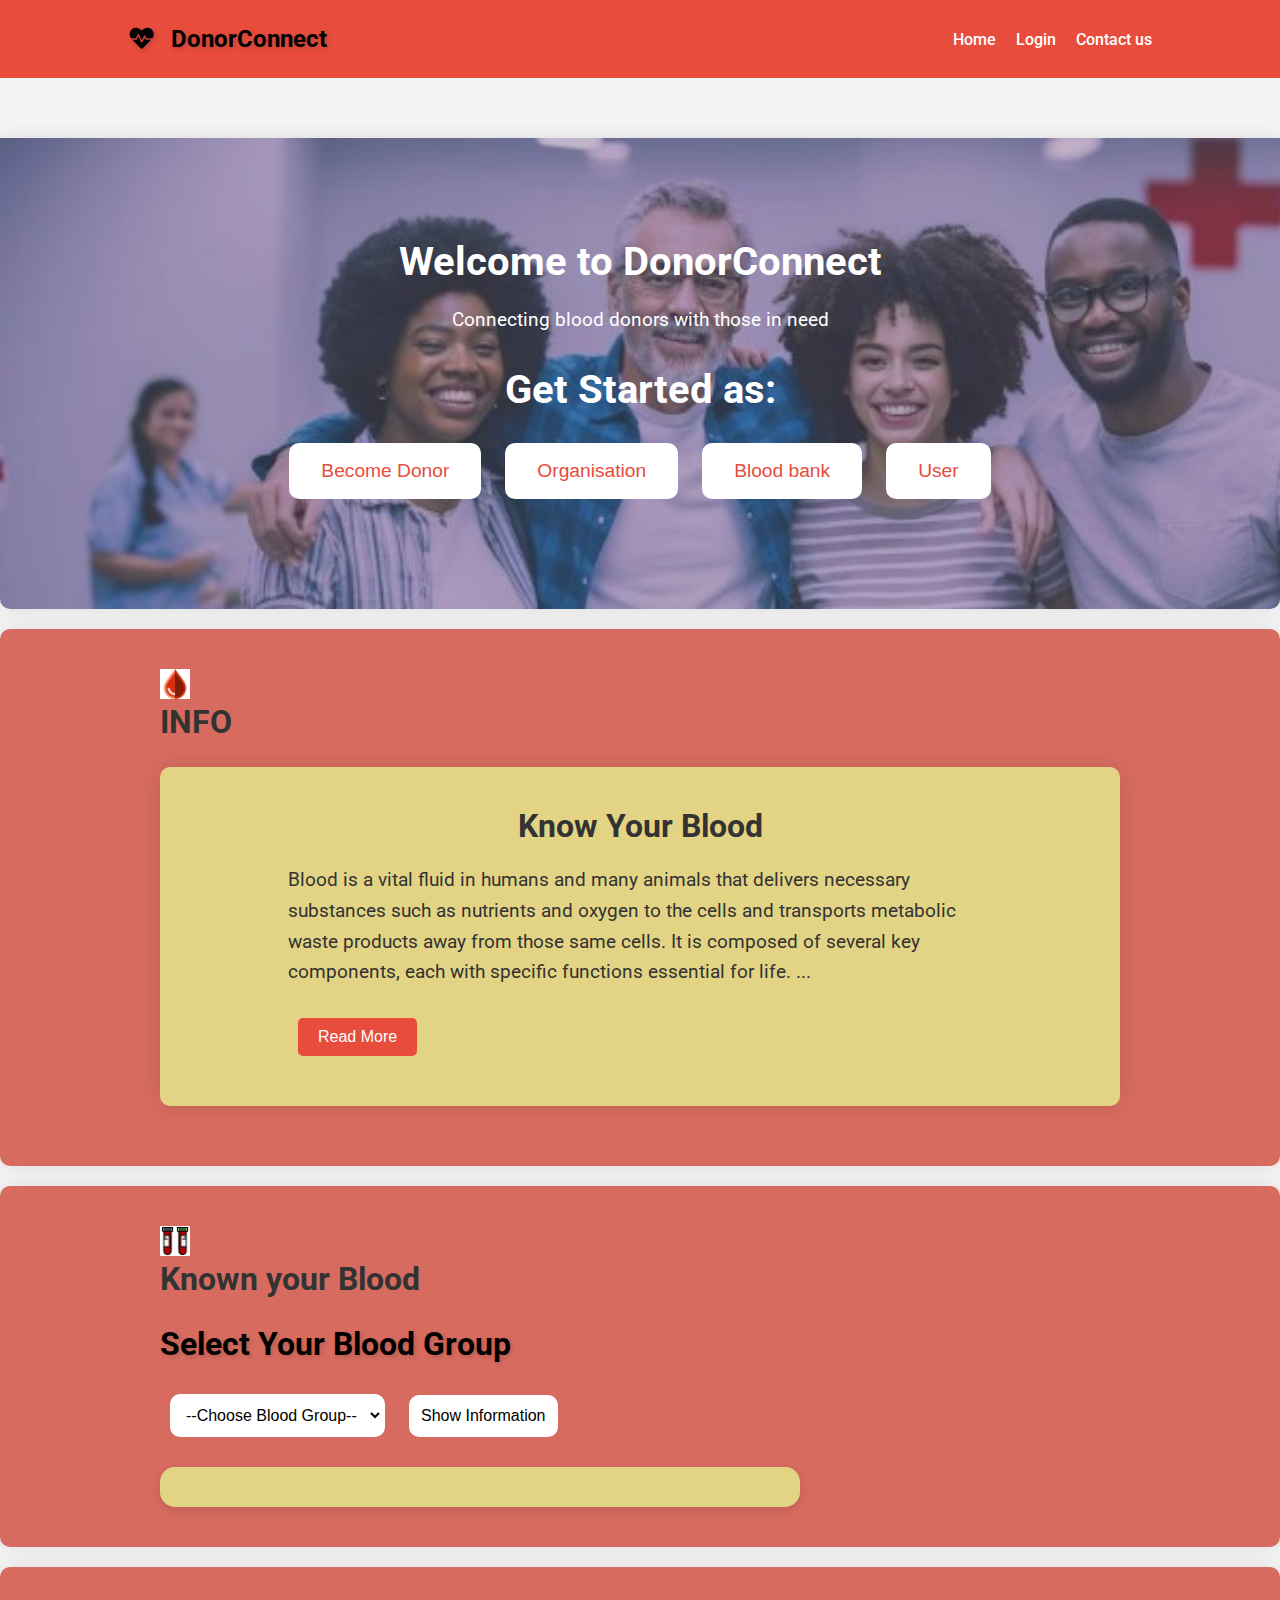
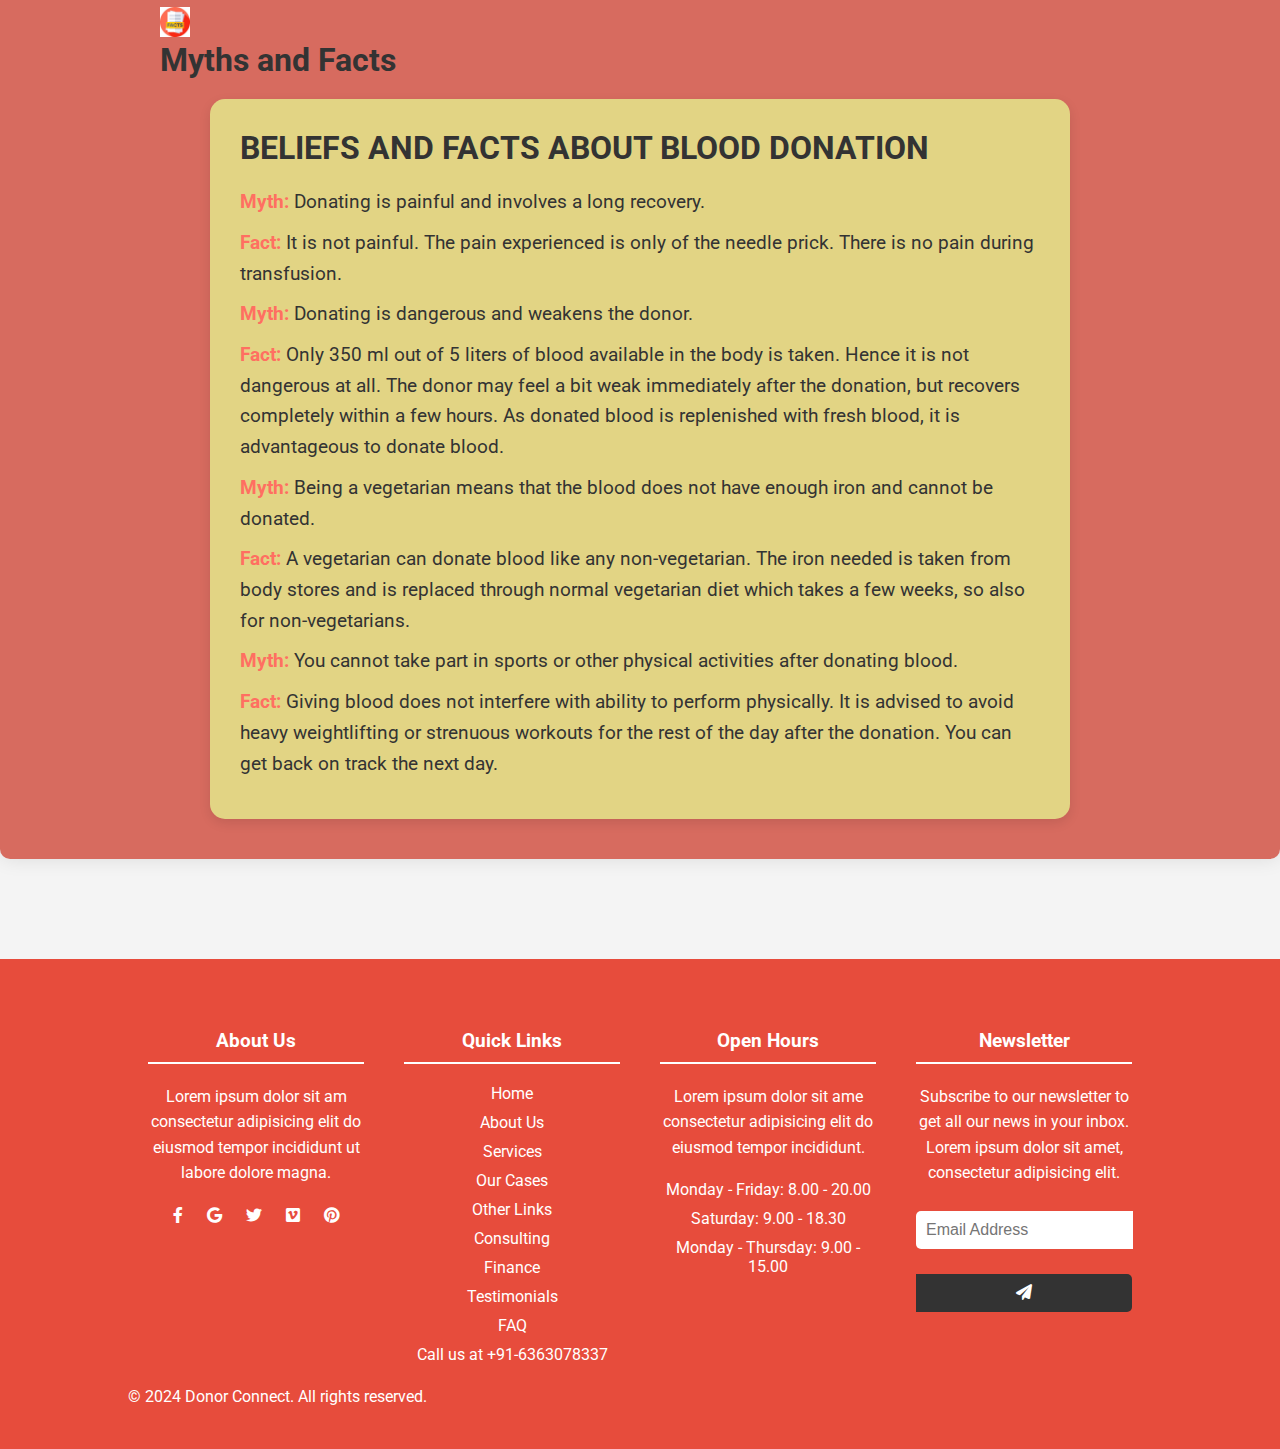
<file: index.html>
<!DOCTYPE html>
<html lang="en">
<head>
    <meta charset="UTF-8">
    <meta name="viewport" content="width=device-width, initial-scale=1.0">
    <title>Donor Connect</title>
    <link rel="stylesheet" href="https://cdnjs.cloudflare.com/ajax/libs/font-awesome/6.0.0-beta3/css/all.min.css">
    <link rel="stylesheet" href="styles1.css">
    <style>
    h1 {
        color: #000100;
        text-shadow: 2px 2px 4px rgba(54, 38, 38, 0.2);
        animation: fadeIn 2s ease-in-out;
    }
    
    select, button {
        padding: 10px;
        margin: 10px;
        border-radius: 10px;
        border: 2px solid #fff;
        background-color: #fff;
        font-size: 16px;
        cursor: pointer;
        transition: background-color 0.3s ease, transform 0.3s ease;
    }
    
    select:hover, button:hover {
        background-color: #f0f0f0;
        transform: scale(1.05);
    }
    
    .info {
        background:#e2d484;
        padding: 20px;
        border-radius: 15px;
        box-shadow: 0 4px 12px rgba(0, 0, 0, 0.1);
        max-width: 600px;
        margin-top: 20px;
        animation: fadeIn 1s ease-in-out;
    }
    
    .info h2 {
        color: #ff6f61;
    }
    
    .info p {
        font-size: 16px;
        line-height: 1.6;
    }
    
    .info strong {
        color: #ff6f61;
    }
    
    @keyframes pulse {
        0% { box-shadow: 0 0 0 0 rgba(255, 111, 97, 0.7); }
        70% { box-shadow: 0 0 0 10px rgba(255, 111, 97, 0); }
        100% { box-shadow: 0 0 0 0 rgba(255, 111, 97, 0); }
    }
    
    button {
        animation: pulse 2s infinite;
    }
    
    .content-container {
            background: #e2d484;
            padding: 30px;
            border-radius: 15px;
            box-shadow: 0 4px 12px rgba(0, 0, 0, 0.1);
            max-width: 600px;
            margin: 20px;
            animation: fadeIn 1s ease-in-out;
        }

     .login .h2 {
            color: #ff6f61;
            text-align: left;
            margin-bottom: 20px;
        }

        p {
            font-size: 16px;
            line-height: 1.6;
            margin: 10px 0;
        }

        p strong {
            color: #ff6f61;
        }

        @keyframes fadeIn {
            from {
                opacity: 0;
                transform: translateY(20px);
            }
            to {
                opacity: 1;
                transform: translateY(0);
            }
        }
        #myths-facts {
    margin: 20px 0;
    padding: 40px;
    background: #fff;
    border-radius: 10px;
    box-shadow: 0 0 20px rgba(0, 0, 0, 0.1);
    text-align: left;
    background-color: #d76b5f;
}

#myths-facts .content-container {
    max-width: 800px;
    margin: 0 auto;
}

#myths-facts h2 {
    text-align:left;
    font-size: 2em;
    margin-bottom: 20px;
}

#myths-facts p {
    font-size: 1.2em;
    line-height: 1.6;
}

#more {
    display: none;
}

#read-more-btn1 {
    display: inline-block;
    background: #e74c3c;
    color: #fff;
    border: none;
    padding: 10px 20px;
    font-size: 1em;
    cursor: pointer;
    transition: background 0.3s;
    margin-top: 20px;
    border-radius: 5px;
}

#read-more-btn1:hover {
    background: #c0392b;
}
#login{
    background-color: #d76b5f;
}
#emergency-btn{
    text-decoration: none;
}
</style>
</head>
<body>
    <!-- <div class="preloader">
        <div class="loader">
            <div class="loader-outter"></div>
            <div class="loader-inner"></div>

            <div class="indicator"> 
                <svg width="16px" height="12px">
                    <polyline id="back" points="1 6 4 6 6 11 10 1 12 6 15 6"></polyline>
                    <polyline id="front" points="1 6 4 6 6 11 10 1 12 6 15 6"></polyline>
                </svg>
            </div>
        </div>
        </div> -->
    <header>
        <div class="container">
            <h1><i class="fas fa-heartbeat"></i> DonorConnect</h1>
            <nav>
                <ul>
                    <li><a href="#home">Home</a></li>
                    <!-- <li><a href="gm.html">About us</a></li> -->
                    <li><a href="login.html">Login</a></li>
                    <li><a href="#contact">Contact us</a></li>
                </ul>
            </nav>
        </div>
    </header>
    
    <main>
        <section id="home" style="background-image:url(homepage.jpg); background-size: cover; background-repeat: no-repeat;">
            <div class="container">
                <h2>Welcome to DonorConnect</h2>
                <p>Connecting blood donors with those in need</p>
                <h2>Get Started as:</h2>
                <button onclick="window.location.href='donorsignup.html'">Become Donor</button>
                <button onclick="window.location.href='org.html'">Organisation</button>
                <button onclick="window.location.href='bloodbank.html'">Blood bank</button>
                <button onclick="window.location.href='emerg.html'">User</button>
            </div>
        </section>
        <section id="login">
            <div class="container">
                <img src="blood symbol.jpg" height="30px" width="30px"><h2>INFO</h2>
                
                <section id="know-blood">
                    
                    <div class="container">
                       
                        <div class="blood-content">
                            <h2>Know Your Blood</h2>
                            <p>
                                Blood is a vital fluid in humans and many animals that delivers necessary substances such as nutrients and oxygen to the cells and transports metabolic waste products away from those same cells. It is composed of several key components, each with specific functions essential for life.
                                <span id="dots">...</span>
                                <span id="more">
                                    The primary components of blood include red blood cells, white blood cells, platelets, and plasma. Red blood cells (erythrocytes) are the most abundant cells in blood and are responsible for transporting oxygen from the lungs to the body's tissues and returning carbon dioxide from the tissues to the lungs for exhalation. They contain hemoglobin, a protein that binds to oxygen and gives blood its red color.<br><br>
                                    White blood cells (leukocytes) are part of the immune system and are crucial in defending the body against infection and disease. There are several types of white blood cells, each with specialized roles, including neutrophils, lymphocytes, monocytes, eosinophils, and basophils. These cells identify and destroy pathogens, such as bacteria and viruses, and are involved in the inflammatory response.<br><br>
                                    Platelets (thrombocytes) are small cell fragments that play a key role in blood clotting. When a blood vessel is injured, platelets aggregate at the site of injury, forming a temporary plug to prevent further blood loss. They also release chemicals that help to solidify the plug into a stable clot, facilitating the wound-healing process.<br><br>
                                    Plasma, the liquid component of blood, makes up about 55% of its volume. It is a pale yellow fluid composed mainly of water, but it also contains proteins, electrolytes, hormones, and waste products. Plasma serves as the medium for transporting nutrients, hormones, and proteins throughout the body. It also helps to maintain blood pressure and regulate body temperature.<br><br>
                                    In addition to these components, blood has various functions, including regulation of pH, body temperature, and fluid balance. It also plays a role in protecting the body through the immune response and by clotting to prevent excessive bleeding. Blood circulates through the body via the cardiovascular system, driven by the pumping action of the heart, ensuring that all tissues receive the necessary substances for proper function and survival.
                                </span>
                            </p>
                            <button onclick="toggleReadMore()" id="read-more-btn">Read More</button>
                        </div>
                    </div>
                </section>
            </div>
        </section>
        <section id="login">
            <div class="container">
                <img src="knowyb.jpg" height="30px" width="30px">
                <h2>Known your Blood</h2>
                <h1>Select Your Blood Group</h1>
                <select id="bloodGroup">
                    <option value="">--Choose Blood Group--</option>
                    <option value="O-">O-</option>
                    <option value="O+">O+</option>
                    <option value="A-">A-</option>
                    <option value="A+">A+</option>
                    <option value="B-">B-</option>
                    <option value="B+">B+</option>
                    <option value="AB-">AB-</option>
                    <option value="AB+">AB+</option>
                </select>
                <button onclick="showInfo()">Show Information</button>
                <div class="info" id="infoBox"></div>
                <script>
                    const info = {
                        "O-": `
                            <h2>O-</h2>
                            <p><strong>🩸 Universal Donor:</strong> Can donate blood to any blood type.</p>
                            <p><strong>🌍 Widespread:</strong> Approximately 6.6% of the global population.</p>
                            <p><strong>🚨 Emergency Use:</strong> Often used in emergencies when the blood type is unknown.</p>
                        `,
                        "O+": `
                            <h2>O+</h2>
                            <p><strong>🩸 Common Donor:</strong> Can donate to any positive blood type (O+, A+, B+, AB+).</p>
                            <p><strong>🌍 Widespread:</strong> Approximately 37.4% of the global population.</p>
                            <p><strong>🔥 High Demand:</strong> Most common blood type, making it highly needed for transfusions.</p>
                        `,
                        "A-": `
                            <h2>A-</h2>
                            <p><strong>🩸 Who can donate?:</strong> Can donate to A-, A+, AB-, AB+.</p>
                            <p><strong>🔄 Receives From:</strong> O- and A-.</p>
                            <p><strong>🌍 Widespread:</strong> Approximately 6.3% of the global population.</p>
                            <p><strong>📈 Demand:</strong> Often in demand due to the limited number of donors.</p>
                        `,
                        "A+": `
                            <h2>A+</h2>
                            <p><strong>🩸 Who can donate?:</strong> Can donate to A+ and AB+.</p>
                            <p><strong>🔄 Receives From:</strong> O-, O+, A-, A+.</p>
                            <p><strong>🌍 Widespread:</strong> Approximately 28.3% of the global population.</p>
                            <p><strong>🔄 Versatile:</strong> One of the most common blood types, versatile in donation and transfusion.</p>
                        `,
                        "B-": `
                            <h2>B-</h2>
                            <p><strong>🩸 Who can donate?:</strong> Can donate to B-, B+, AB-, AB+.</p>
                            <p><strong>🔄 Receives From:</strong> O- and B-.</p>
                            <p><strong>🌍 Widespread:</strong> Approximately 1.5% of the global population.</p>
                            <p><strong>🌟 Rarity:</strong> Rare, making donations particularly valuable.</p>
                        `,
                        "B+": `
                            <h2>B+</h2>
                            <p><strong>🩸 Who can donate?:</strong> Can donate to B+ and AB+.</p>
                            <p><strong>🔄 Receives From:</strong> O-, O+, B-, B+.</p>
                            <p><strong>🌍 Widespread:</strong> Approximately 8.5% of the global population.</p>
                            <p><strong>🗺 Usage:</strong> Common in certain regions, making it crucial for regional blood banks.</p>
                        `,
                        "AB-": `
                            <h2>AB-</h2>
                            <p><strong>🩸 Who can donate?:</strong> Can donate to AB- and AB+.</p>
                            <p><strong>🔄 Receives From:</strong> O-, A-, B-, AB-.</p>
                            <p><strong>🌍 Widespread:</strong> Approximately 0.6% of the global population.</p>
                            <p><strong>💧 Universal Plasma Donor:</strong> Plasma can be given to any blood type.</p>
                        `,
                        "AB+": `
                            <h2>AB+</h2>
                            <p><strong>🩸 Universal Recipient:</strong> Can receive blood from any blood type.</p>
                            <p><strong>🔄 Who can donate?:</strong> Can donate to AB+ only.</p>
                            <p><strong>🌍 Widespread:</strong> Approximately 3.4% of the global population.</p>
                            <p><strong>💧 Universal Plasma Recipient:</strong> Can receive plasma from any blood type.</p>
                        `
                    };
                    function showInfo() {
            const bloodGroup = document.getElementById("bloodGroup").value;
            const infoBox = document.getElementById("infoBox");
            if (info[bloodGroup]) {
                infoBox.innerHTML = info[bloodGroup];
            } else {
                infoBox.innerHTML = "<p>Please select a valid blood group.</p>";
            }
        }
    </script>
</div>
        </section>

        <section id="myths-facts">
            <div class="container">
                <img src="facts.jpg" height="30px" width="30px">
                <h2>Myths and Facts</h2>
                
                <div class="content-container">
                    <h2>BELIEFS AND FACTS ABOUT BLOOD DONATION</h2>
                    <p><strong>Myth:</strong> Donating is painful and involves a long recovery.</p>
                    <p><strong>Fact:</strong> It is not painful. The pain experienced is only of the needle prick. There is no pain during transfusion.</p>
                        <p><strong>Myth:</strong> Donating is dangerous and weakens the donor.</p>
                        <p><strong>Fact:</strong> Only 350 ml out of 5 liters of blood available in the body is taken. Hence it is not dangerous at all. The donor may feel a bit weak immediately after the donation, but recovers completely within a few hours. As donated blood is replenished with fresh blood, it is advantageous to donate blood.</p>
                        <p><strong>Myth:</strong> Being a vegetarian means that the blood does not have enough iron and cannot be donated.</p>
                        <p><strong>Fact:</strong> A vegetarian can donate blood like any non-vegetarian. The iron needed is taken from body stores and is replaced through normal vegetarian diet which takes a few weeks, so also for non-vegetarians.</p>
                        <p><strong>Myth:</strong> You cannot take part in sports or other physical activities after donating blood.</p>
                        <p><strong>Fact:</strong> Giving blood does not interfere with ability to perform physically. It is advised to avoid heavy weightlifting or strenuous workouts for the rest of the day after the donation. You can get back on track the next day.</p>  
                </div>
            </div>
        </section>
        <!-- <section id="login">
            <div class="container">
                <h2>Login</h2>
                <form action="/login" method="post">
                    <label for="username">Username:</label>
                    <input type="text" id="username" name="username" required>
                    <label for="password">Password:</label>
                    <input type="password" id="password" name="password" required>
                    <button type="submit">Login</button>
                </form>
            </div>
        </section> -->
        
        <!-- <section id="signup">
            <div class="container">
                <h2>Sign Up</h2>
                <form action="/signup" method="post">
                    <label for="level">Sign Up As:</label>
                    <select id="level" name="level">
                        <option value="donor">Donor</option>
                        <option value="needer">Needer</option>
                        <option value="hospital">Hospital</option>
                    </select>
                    <label for="username">Username:</label>
                    <input type="text" id="username" name="username" required>
                    <label for="password">Password:</label>
                    <input type="password" id="password" name="password" required>
                    <button type="submit">Sign Up</button>
                </form>
            </div>
        </section> -->
    </main>
</body>
<script>
    function toggleReadMore() {
        var dots = document.getElementById("dots");
        var moreText = document.getElementById("more");
        var btnText = document.getElementById("read-more-btn");
    
        if (dots.style.display === "none") {
            dots.style.display = "inline";
            btnText.innerHTML = "Read More";
            moreText.style.display = "none";
        } else {
            dots.style.display = "none";
            btnText.innerHTML = "Read Less";
            moreText.style.display = "inline";
        }
    }
</script>
<footer>
    
    <div class="container">
        <div class="footer-section">
            <h3>About Us</h3>
            <p>Lorem ipsum dolor sit am consectetur adipisicing elit do eiusmod tempor incididunt ut labore dolore magna.</p>
            <div class="social-icons">
                <a href="#"><i class="fab fa-facebook-f"></i></a>
                <a href="#"><i class="fab fa-google"></i></a>
                <a href="#"><i class="fab fa-twitter"></i></a>
                <a href="#"><i class="fab fa-vimeo"></i></a>
                <a href="#"><i class="fab fa-pinterest"></i></a>
            </div>
        </div>
        <div class="footer-section">
            <h3>Quick Links</h3>
            <ul>
                <li><a href="#">Home</a></li>
                <li><a href="#">About Us</a></li>
                <li><a href="#">Services</a></li>
                <li><a href="#">Our Cases</a></li>
                <li><a href="#">Other Links</a></li>
                <li><a href="#">Consulting</a></li>
                <li><a href="#">Finance</a></li>
                <li><a href="#">Testimonials</a></li>
                <li><a href="#">FAQ</a></li>
                <li id="contact"><a href="tel:6363078337">Call us at +91-6363078337</a></li>
            </ul>
        </div>
        <div class="footer-section">
            <h3>Open Hours</h3>
            <p>Lorem ipsum dolor sit ame consectetur adipisicing elit do eiusmod tempor incididunt.</p>
            <ul>
                <li>Monday - Friday: 8.00 - 20.00</li>
                <li>Saturday: 9.00 - 18.30</li>
                <li>Monday - Thursday: 9.00 - 15.00</li>
            </ul>
        </div>
        <div class="footer-section">
            <h3>Newsletter</h3>
            <p>Subscribe to our newsletter to get all our news in your inbox. Lorem ipsum dolor sit amet, consectetur adipisicing elit.</p>
            <form>
                <input type="email" placeholder="Email Address">
                <button type="submit"><i class="fas fa-paper-plane"></i></button>
            </form>
        </div>
    </div>
    <div class="container">
        <p>&copy; 2024 Donor Connect. All rights reserved.</p>
    </div>
</footer>
</html>
</file>
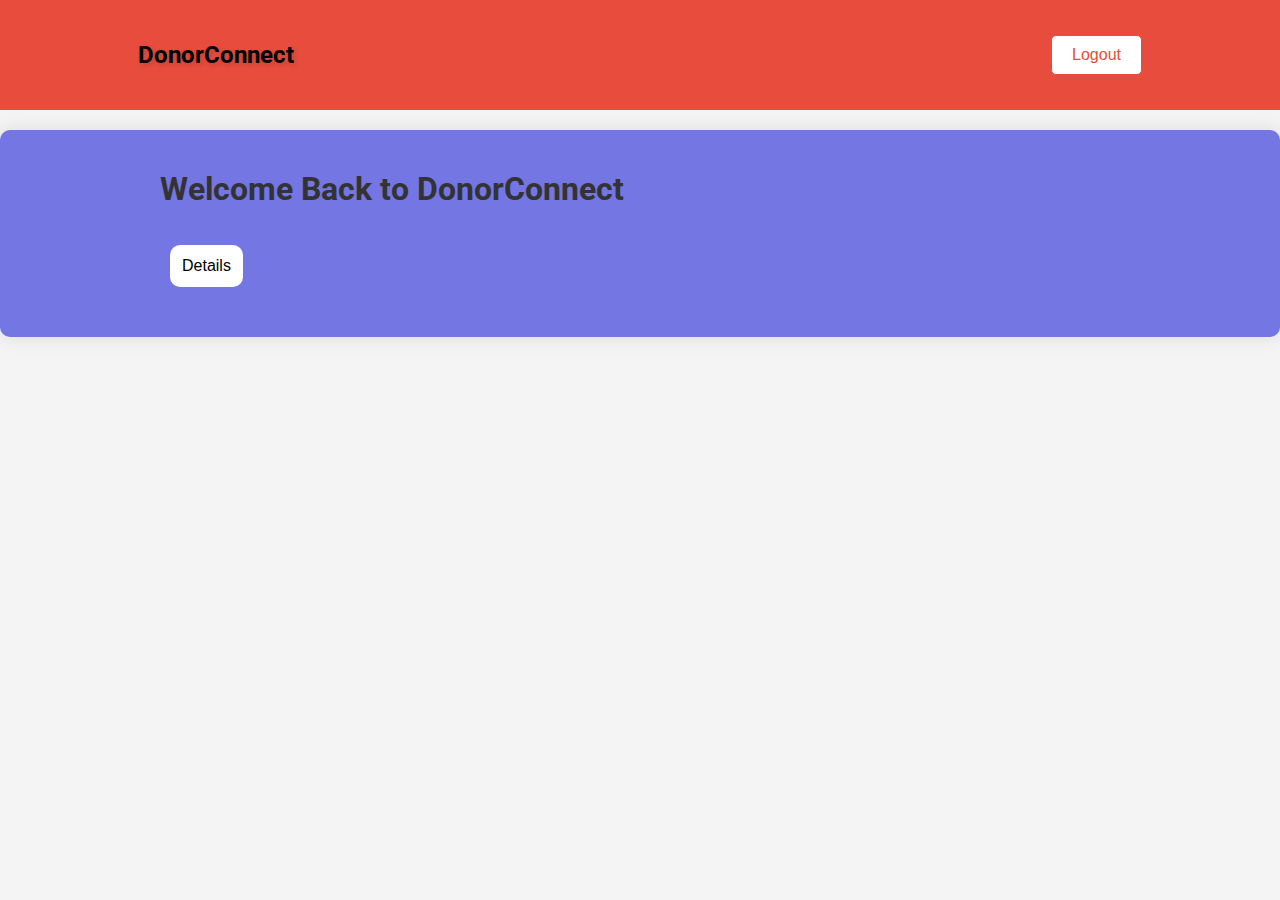
<file: bloodpage.html>
<!DOCTYPE html>
<html lang="en">
<head>
   <meta charset="UTF-8">
   <meta name="viewport" content="width=device-width, initial-scale=1.0">
   <title>Document</title>
   <style>
/* Google Fonts */
@import url('https://fonts.googleapis.com/css2?family=Roboto:wght@400;500;700&display=swap');

body {
   font-family: 'Roboto', sans-serif;
   margin: 0;
   padding: 0;
   background-color: #f4f4f4;
   color: #333;
}

header {
   background: #e74c3c;
   color: #fff;
   padding: 25px 0;
}

header .container {
   display: flex;
   justify-content: space-between;
   align-items: center;
}

header h1 {
   margin: 0;
   font-size: 1.5em;
}

header h1 i {
   margin-right: 10px;
}

nav ul {
   list-style: none;
   margin: 0;
   padding: 0;
   display: flex;
}

nav ul li {
   margin-left: 20px;
}

nav ul li a {
   color: #fff;
   text-decoration: none;
   font-weight: 500;
   transition: color 0.3s;
}

nav ul li a:hover {
   color: #f4f4f4;
}

main {
   padding: 40px 0;
}

.container {
   width: 80%;
   max-width: 1200px;
   margin: 0 auto;
}

section {
   margin: 20px 0;
   padding: 40px;
   background: #7376e3;
   border-radius: 10px;
   box-shadow: 0 0 20px rgba(0, 0, 0, 0.1);
}

section h2 {
   margin-top: 0;
   font-size: 2em;
}

form label {
   display: block;
   margin: 15px 0 5px;
}

form input,
form select,
form button {
   width: 100%;
   padding: 15px;
   margin: 5px 0 20px;
   font-size: 1em;
   border: 1px solid #ddd;
   border-radius: 5px;
}

form input:focus,
form select:focus,
form button:focus {
   outline: none;
   border-color: #e74c3c;
}

form button {
   background: #e74c3c;
   color: #fff;
   border: none;
   cursor: pointer;
   transition: background 0.3s;
}

form button:hover {
   background: #c0392b;
}

h1 {
   color: #000000;
   text-shadow: 2px 2px 4px rgba(54, 38, 38, 0.2);
   animation: fadeIn 2s ease-in-out;
}

select, button {
   padding: 10px;
   margin: 10px;
   border-radius: 10px;
   border: 2px solid #fff;
   background-color: #fff;
   font-size: 16px;
   cursor: pointer;
   transition: background-color 0.3s ease, transform 0.3s ease;
}

select:hover, button:hover {
   background-color: #f0f0f0;
   transform: scale(1.05);
}

.info {
   background:#e2d484;
   padding: 20px;
   border-radius: 15px;
   box-shadow: 0 4px 12px rgba(0, 0, 0, 0.1);
   max-width: 600px;
   margin-top: 20px;
   animation: fadeIn 1s ease-in-out;
}

.info h2 {
   color: #ff6f61;
}

.info p {
   font-size: 16px;
   line-height: 1.6;
}

.info strong {
   color: #ff6f61;
}

@keyframes pulse {
   0% { box-shadow: 0 0 0 0 rgba(255, 111, 97, 0.7); }
   70% { box-shadow: 0 0 0 10px rgba(255, 111, 97, 0); }
   100% { box-shadow: 0 0 0 0 rgba(255, 111, 97, 0); }
}

button {
   animation: pulse 2s infinite;
}

.content-container {
   background: #e2d484;
   padding: 30px;
   border-radius: 15px;
   box-shadow: 0 4px 12px rgba(0, 0, 0, 0.1);
   max-width: 600px;
   margin: 20px;
   animation: fadeIn 1s ease-in-out;
}

.login .h2 {
   color: #ff6f61;
   text-align: left;
   margin-bottom: 20px;
}

p {
   font-size: 16px;
   line-height: 1.6;
   margin: 10px 0;
}

p strong {
   color: #ff6f61;
}

@keyframes fadeIn {
   from {
       opacity: 0;
       transform: translateY(20px);
   }
   to {
       opacity: 1;
       transform: translateY(0);
   }
}

#myths-facts {
   margin: 20px 0;
   padding: 40px;
   background: #fff;
   border-radius: 10px;
   box-shadow: 0 0 20px rgba(0, 0, 0, 0.1);
   text-align: left;
   background-color: #d76b5f;
}

#myths-facts .content-container {
   max-width: 800px;
   margin: 0 auto;
}

#myths-facts h2 {
   text-align:left;
   font-size: 2em;
   margin-bottom: 20px;
}

#myths-facts p {
   font-size: 1.2em;
   line-height: 1.6;
}

#more {
   display: none;
}

#read-more-btn1 {
   display: inline-block;
   background: #e74c3c;
   color: #fff;
   border: none;
   padding: 10px 20px;
   font-size: 1em;
   cursor: pointer;
   transition: background 0.3s;
   margin-top: 20px;
   border-radius: 5px;
}

#read-more-btn1:hover {
   background: #c0392b;
}

#login{
   background-color: #d76b5f;
}
</style>
   <script>
       function confirmLogout() {
           if (confirm("Are you sure you want to log out?")) {
               window.location.href = "cahtgpt.html";
           }
       }
   </script>
</head>
<body>
   <header>
       <div class="container">
           <h1><i class="fas fa-heartbeat"></i> DonorConnect</h1>
           <button onclick="confirmLogout()" style="margin-left:auto; background-color: #fff; color: #e74c3c; border: 1px solid #e74c3c; padding: 10px 20px; border-radius: 5px; cursor: pointer;">Logout</button>
       </div>
   </header>
   <section id="home">
       <div class="container">
           <h2>Welcome Back to DonorConnect</h2>
           <button onclick="window.location.href='#signup'">Details</button>
           <!-- <button onclick="window.location.href='campaign.html'">Run a Campaign</button> -->
       </div>
   </section>
</body>
</html>
</file>
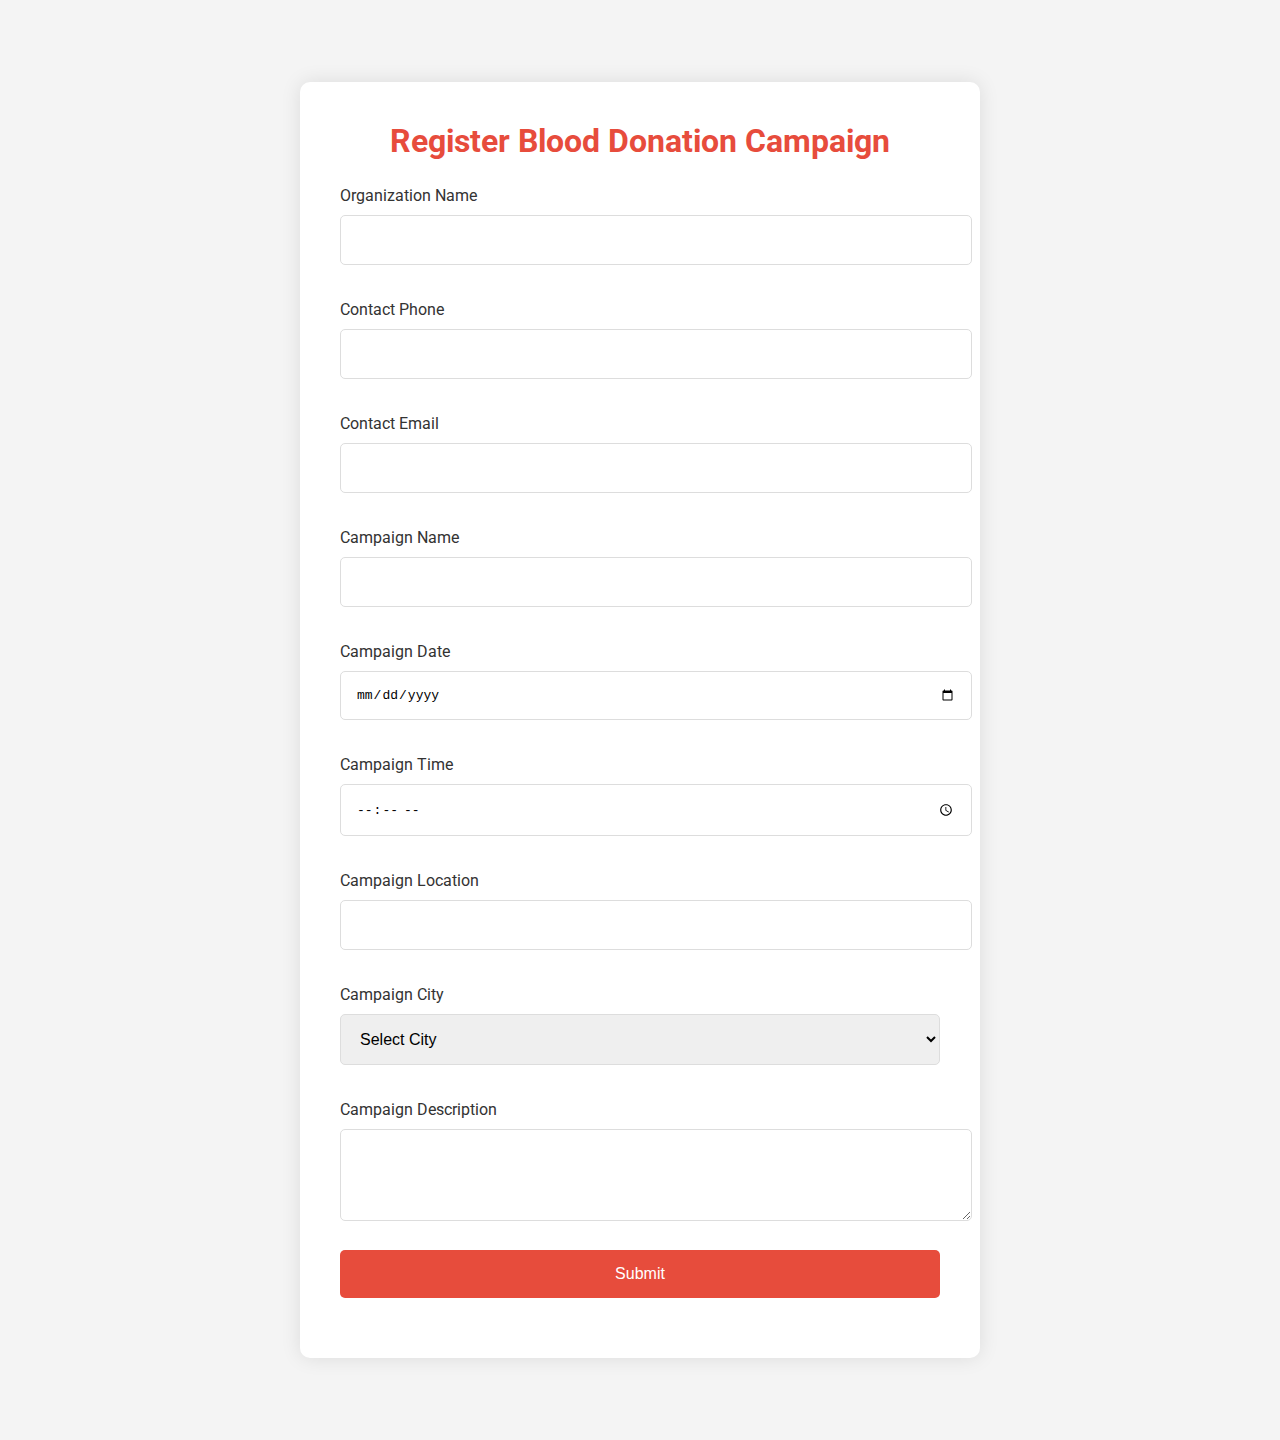
<file: campaign.html>
<!DOCTYPE html>
<html lang="en">
<head>
    <meta charset="UTF-8">
    <meta name="viewport" content="width=device-width, initial-scale=1.0">
    <title>Blood Donation Campaign Registration</title>
    <style>
        /* Google Fonts */
        @import url('https://fonts.googleapis.com/css2?family=Roboto:wght@400;500;700&display=swap');

        body {
            font-family: 'Roboto', sans-serif;
            margin: 0;
            padding: 0;
            background-color: #f4f4f4;
            color: #333;
            display: flex;
            justify-content: center;
            align-items: center;
            height: 160vh;
        }

        .form-container {
            background: #fff;
            padding: 40px;
            border-radius: 10px;
            box-shadow: 0 0 20px rgba(0, 0, 0, 0.1);
            width: 100%;
            max-width: 600px;
            animation: fadeIn 1s ease-in-out;
        }

        .form-container h2 {
            margin-top: 0;
            font-size: 2em;
            color: #e74c3c;
            text-align: center;
        }

        .form-container label {
            display: block;
            margin: 15px 0 5px;
        }

        .form-container input,
        .form-container select,
        .form-container textarea,
        .form-container button {
            width: 100%;
            padding: 15px;
            margin: 5px 0 20px;
            font-size: 1em;
            border: 1px solid #ddd;
            border-radius: 5px;
            transition: all 0.3s;
        }

        .form-container input:focus,
        .form-container select:focus,
        .form-container textarea:focus {
            outline: none;
            border-color: #e74c3c;
        }

        .form-container button {
            background: #e74c3c;
            color: #fff;
            border: none;
            cursor: pointer;
        }

        .form-container button:hover {
            background: #c0392b;
        }

        @keyframes fadeIn {
            from {
                opacity: 0;
                transform: translateY(20px);
            }
            to {
                opacity: 1;
                transform: translateY(0);
            }
        }
    </style>
</head>
<body>
    <div class="form-container">
        <h2>Register Blood Donation Campaign</h2>
        <form id="campaign-form" action="submit_campaign.php" method="POST">
            <label for="org-name">Organization Name</label>
            <input type="text" id="org-name" name="org_name" required>

            <label for="org-phone">Contact Phone</label>
            <input type="tel" id="org-phone" name="org_phone" required>

            <label for="org-email">Contact Email</label>
            <input type="email" id="org-email" name="org_email" required>

            <label for="campaign-name">Campaign Name</label>
            <input type="text" id="campaign-name" name="campaign_name" required>

            <label for="campaign-date">Campaign Date</label>
            <input type="date" id="campaign-date" name="campaign_date" required>

            <label for="campaign-time">Campaign Time</label>
            <input type="time" id="campaign-time" name="campaign_time" required>

            <label for="campaign-location">Campaign Location</label>
            <input type="text" id="campaign-location" name="campaign_location" required>

            <label for="campaign-city">Campaign City</label>
            <select id="campaign-city" name="campaign_city" required>
                <option value="">Select City</option>
                <option value="Bengaluru Urban">Bengaluru Urban</option>
                <option value="Belagavi">Belagavi</option>
                <option value="Bidar">Bidar</option>
                <option value="Chamarajanagara">Chamarajanagara</option>
                <option value="Chikkamagaluru">Chikkamagaluru</option>
                <option value="Dakshina Kannada">Dakshina Kannada</option>
                <option value="Dharwad">Dharwad</option>
                <option value="Kalaburagi">Kalaburagi</option>
                <option value="Haveri">Haveri</option>
                <option value="Kolara">Kolara</option>
                <option value="Mandya">Mandya</option>
                <option value="Raichur">Raichur</option>
                <option value="Shivamogga">Shivamogga</option>
                <option value="Udupi">Udupi</option>
                <option value="Vijayanagara">Vijayanagara</option>
                <option value="Uttara Kannada">Uttara Kannada</option>
                <option value="Yadgiri">Yadgiri</option>
                <option value="Tumakuru">Tumakuru</option>
                <option value="Ramanagara">Ramanagara</option>
                <option value="Mysuru">Mysuru</option>
                <option value="Koppala">Koppala</option>
                <option value="Kodagu">Kodagu</option>
                <option value="Hassan">Hassan</option>
                <option value="Gadag">Gadag</option>
                <option value="Davanagere">Davanagere</option>
                <option value="Chitradurga">Chitradurga</option>
                <option value="Chikkaballapura">Chikkaballapura</option>
                <option value="Vijayapura">Vijayapura</option>
                <option value="Ballary">Ballary</option>
                <option value="Bengaluru Rural">Bengaluru Rural</option>
                <option value="Bagalkote">Bagalkote</option>
            </select>

            <label for="campaign-description">Campaign Description</label>
            <textarea id="campaign-description" name="campaign_description" rows="4" required></textarea>

            <button type="submit">Submit</button>
        </form>
    </div>
</body>
</html>
</file>
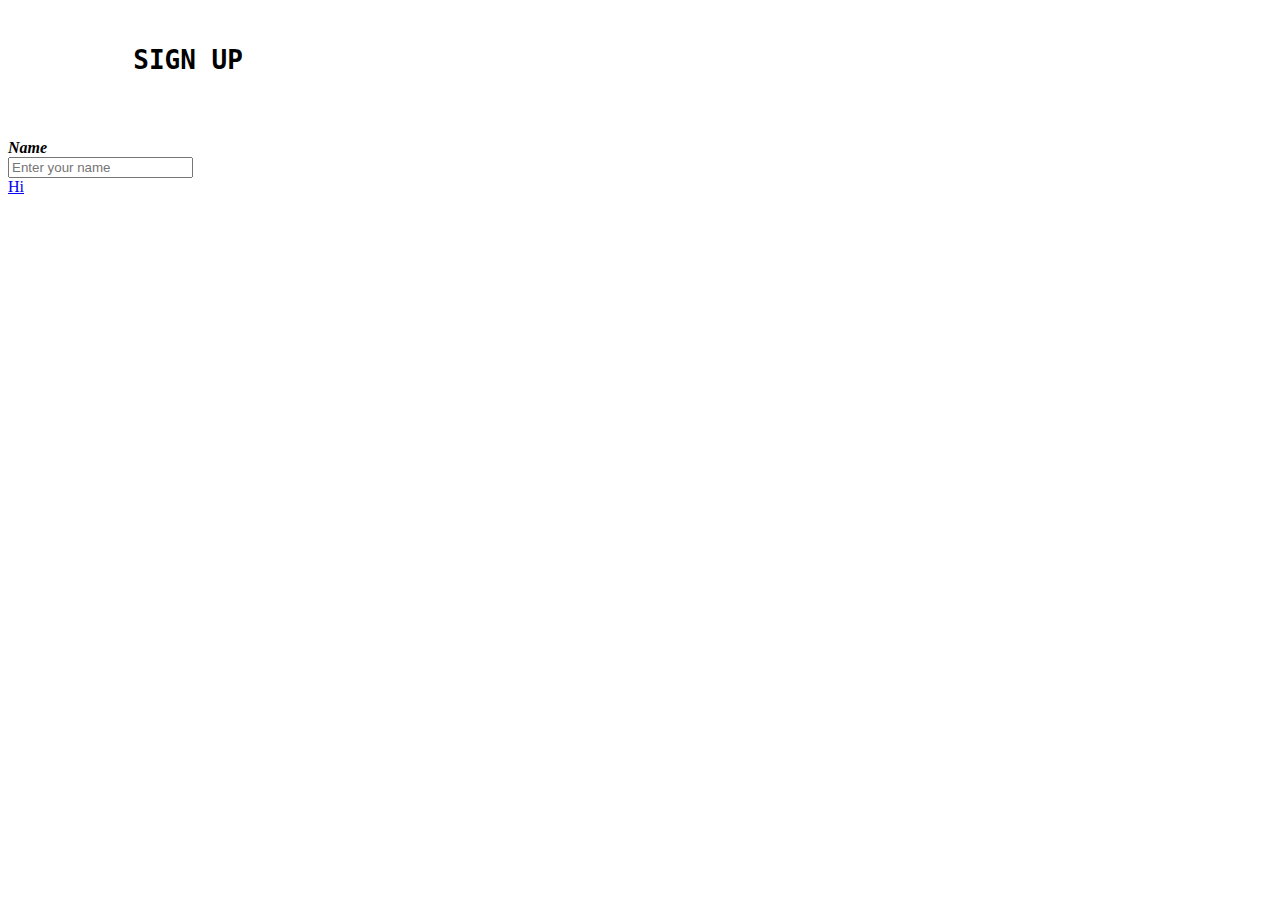
<file: demo.html>
<!-- <!DOCTYPE html>
<html lang="en">
<head>
    <meta charset="UTF-8">
    <meta name="viewport" content="width=<device-width>, initial-scale=2.0">
    <title>DonorConnect</title>
</head>
<body>
    <p>The website</p>
    <h2>HI I AM R PRANEETH I am so much exicted</h1>
    <header>
        <p>Hello</p>
    </header>
</body>
</html> -->

<!doctype html>
<html lang="en">
 <head>
    <meta charset="UTF-8">
    <meta name="viewport" content="width=<device-width>,initial-scale=2.0">
        <title>DonorConnect</title>
 </head>  
 <body>
    <pre> <h1>        SIGN UP    </h1> </pre>
        <br> 
    <label><i><b>Name</b></i><br> </label>       
    <input type="text" placeholder="Enter your name">
    <form action="/connectblood.php">  
    <a href="http://localhost/phpmyadmin/index.php?route=/sql&db=wave&table=donor&pos=0"  >Hi</a>        
 </body> 
</html>
</file>
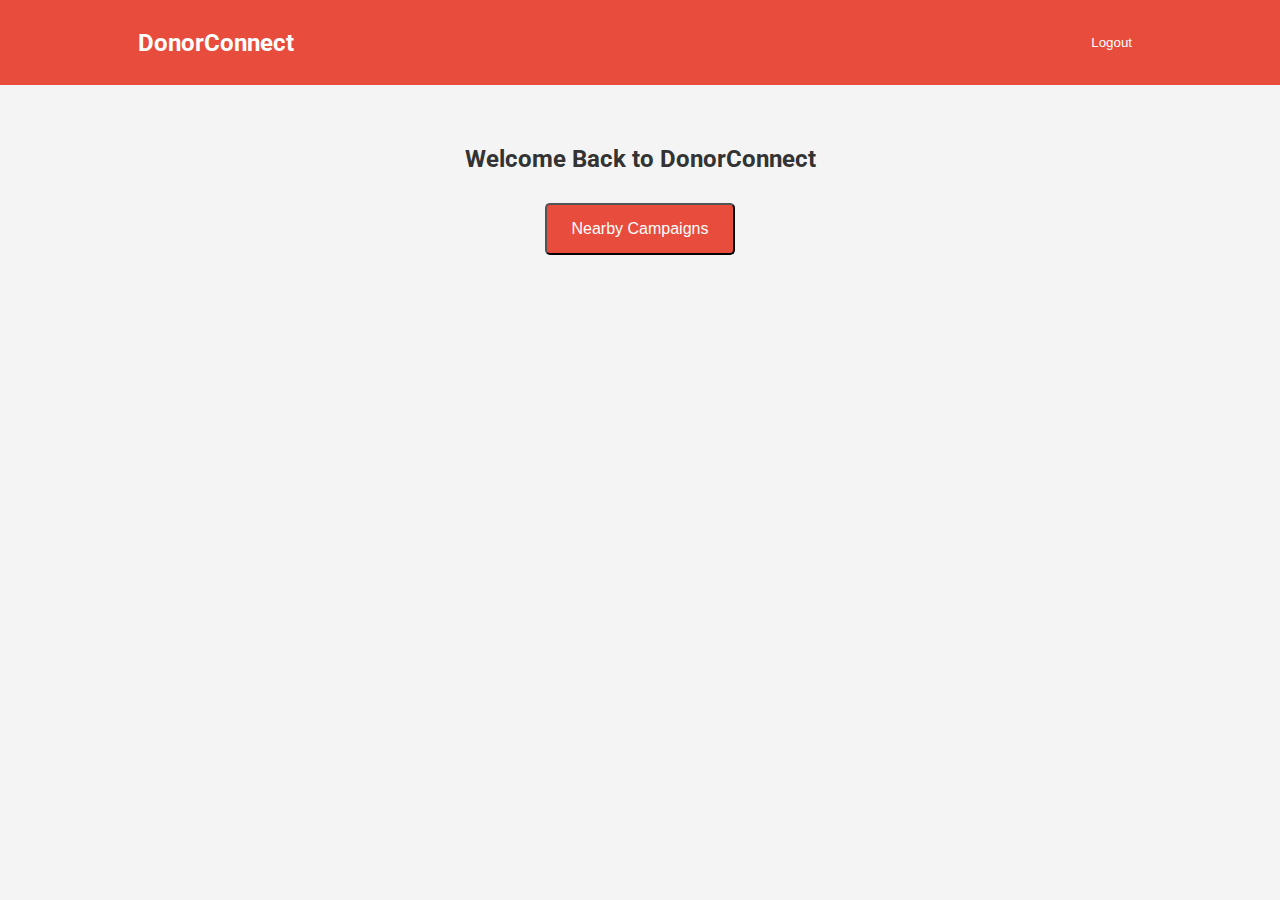
<file: donorpage.html>
<!DOCTYPE html>
<html lang="en">
<head>
    <meta charset="UTF-8">
    <meta name="viewport" content="width=device-width, initial-scale=1.0">
    <title>DonorConnect</title>
    <style>
        /* Google Fonts */
        @import url('https://fonts.googleapis.com/css2?family=Roboto:wght@400;500;700&display=swap');

        body {
            font-family: 'Roboto', sans-serif;
            margin: 0;
            padding: 0;
            background-color: #f4f4f4;
            color: #333;
        }

        header {
            background: #e74c3c;
            color: #fff;
            padding: 25px 0;
        }

        header .container {
            display: flex;
            justify-content: space-between;
            align-items: center;
        }

        header h1 {
            margin: 0;
            font-size: 1.5em;
        }

        header h1 i {
            margin-right: 10px;
        }

        main {
            padding: 40px 0;
        }

        .container {
            width: 80%;
            max-width: 1200px;
            margin: 0 auto;
            text-align: center;
        }

        section {
            margin: 20px 0;
            padding: 40px;
            background: #7376e3;
            border-radius: 10px;
            box-shadow: 0 0 20px rgba(0, 0, 0, 0.1);
        }

        section h2 {
            margin-top: 0;
            font-size: 2em;
        }

        .button {
            display: inline-block;
            padding: 15px 25px;
            margin: 10px;
            background-color: #e74c3c;
            color: #fff;
            text-decoration: none;
            font-size: 1em;
            border-radius: 5px;
            transition: background-color 0.3s;
        }

        .button:hover {
            background-color: #c0392b;
        }

        #city-form {
            display: none;
            margin-top: 20px;
            background-color: #fff;
            padding: 10px;
            border-radius: 10px;
            box-shadow: 0 0 20px rgba(0, 0, 0, 0.1);
        }

        #city-form label {
            display: block;
            margin: 15px 0 5px;
        }

        #city-form select,
        #city-form button {
            width: 100%;
            padding: 10px;
            margin: 10px 0;
            font-size: 1em;
            border: 1px solid #ddd;
            border-radius: 5px;
        }

        #city-form select:focus,
        #city-form button:focus {
            outline: none;
            border-color: #e74c3c;
        }

        #city-form button {
            background: #e74c3c;
            color: #fff;
            border: none;
            cursor: pointer;
            transition: background 0.3s;
        }

        #city-form button:hover {
            background: #c0392b;
        }

        .logout-btn {
            background-color: #e74c3c;
            color: white;
            padding: 10px 20px;
            border: none;
            border-radius: 5px;
            cursor: pointer;
            transition: background-color 0.3s;
        }

        .logout-btn:hover {
            background-color: #c0392b;
        }
    </style>
</head>
<body>
    <header>
        <div class="container">
            <h1><i class="fas fa-heartbeat"></i> DonorConnect</h1>
            <button class="logout-btn" onclick="confirmLogout()">Logout</button>
        </div>
    </header>
    <main>
        <div class="container">
            <h2>Welcome Back to DonorConnect</h2>
            
            <button class="button" onclick="showCityForm()">Nearby Campaigns</button>
            
            <form id="city-form" action="searchCamp.php" method="POST">
                <label for="city">Select Your City</label>
                <select id="city" name="city" required>
                    <option value="Yadgiri">Yadgiri</option>
                    <option value="Tumakuru">Tumakuru</option>
                    <option value="Ramanagara">Ramanagara</option>
                    <option value="Mysuru">Mysuru</option>
                    <option value="Koppala">Koppala</option>
                    <option value="Kodagu">Kodagu</option>
                    <option value="Hassan">Hassan</option>
                    <option value="Gadag">Gadag</option>
                    <option value="Davanagere">Davanagere</option>
                    <option value="Chitradurga">Chitradurga</option>
                    <option value="Chikkaballapura">Chikkaballapura</option>
                    <option value="Vijayapura">Vijayapura</option>
                    <option value="Ballary">Ballary</option>
                    <option value="Bengaluru Rural">Bengaluru Rural</option>
                    <option value="Raichur">Raichur</option>
                    <option value="Bagalkote">Bagalkote</option>
                </select>
                <button type="submit">Search Campaigns</button>
            </form>
        </div>
    </main>

    <script>
        function confirmLogout() {
            if (confirm("Are you sure you want to logout?")) {
                window.location.href = "index.html";
            }
        }

        function showCityForm() {
            document.getElementById('city-form').style.display = 'block';
        }
    </script>
</body>
</html>
</file>
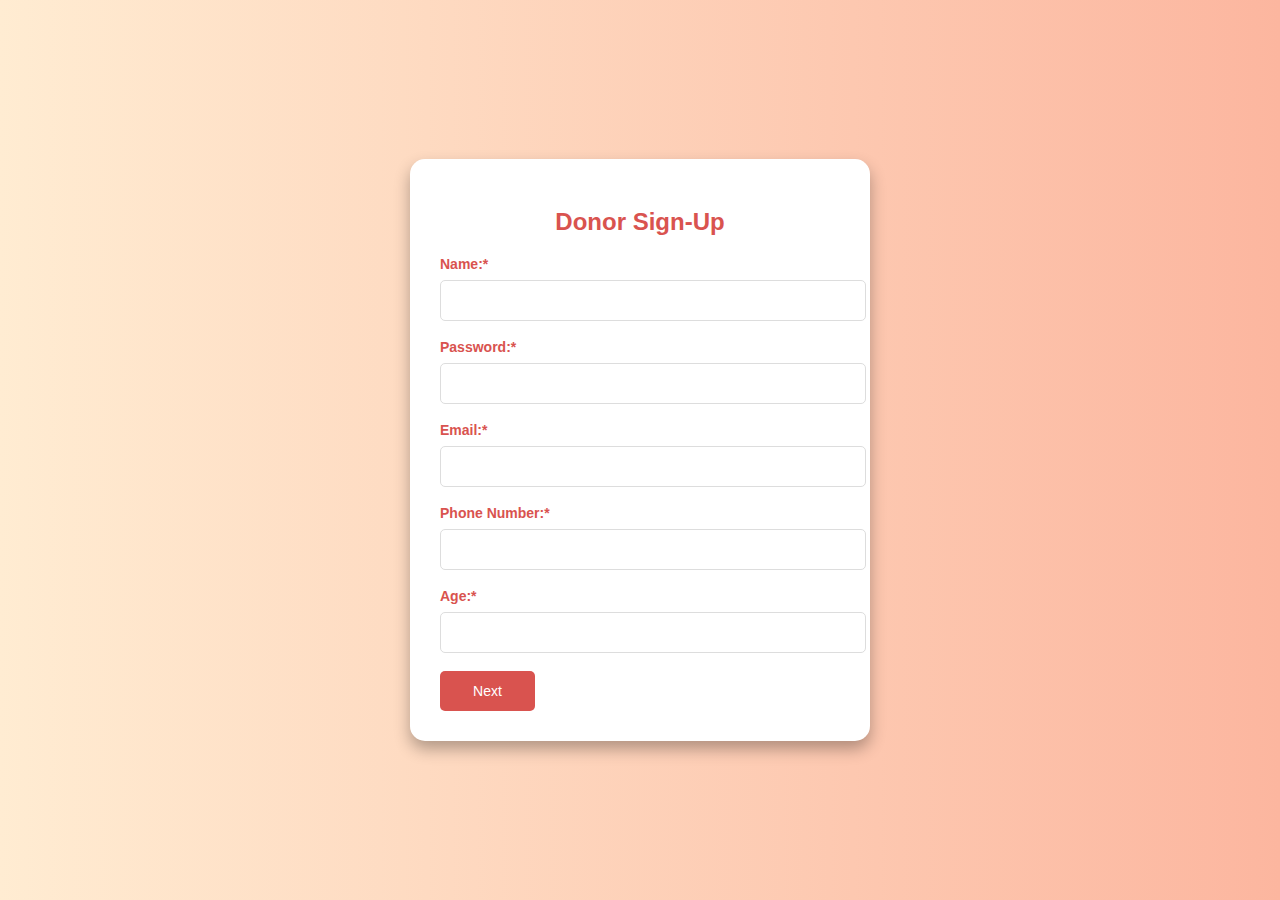
<file: donorsignup.html>
<!DOCTYPE html>
<html lang="en">
<head>
    <meta charset="UTF-8">
    <meta name="viewport" content="width=device-width, initial-scale=1.0">
    <title>Multi-Step Donor Sign-Up</title>
    <style>
        body {
            font-family: 'Roboto', sans-serif;
            background: linear-gradient(to right, #ffecd2, #fcb69f);
            display: flex;
            justify-content: center;
            align-items: center;
            height: 100vh;
            margin: 0;
        }
        .signup-form {
            background: white;
            padding: 30px;
            border-radius: 15px;
            box-shadow: 0 8px 16px rgba(0, 0, 0, 0.3);
            width: 400px;
        }
        .signup-form h2 {
            text-align: center;
            margin-bottom: 20px;
            color: #d9534f;
            font-size: 24px;
        }
        .signup-form label {
            font-weight: bold;
            color: #d9534f;
            font-size: 14px;
            display: block;
            margin-top: 10px;
        }
        .signup-form input,
        .signup-form select,
        .signup-form textarea {
            width: 100%;
            padding: 12px;
            margin: 8px 0;
            border: 1px solid #ddd;
            border-radius: 5px;
            transition: border-color 0.3s;
        }
        .signup-form input:focus,
        .signup-form select:focus,
        .signup-form textarea:focus {
            border-color: #d9534f;
            outline: none;
        }
        .signup-form button {
            width: calc(50% - 5px);
            padding: 12px;
            background-color: #d9534f;
            border: none;
            border-radius: 5px;
            color: white;
            font-size: 18px;
            cursor: pointer;
            transition: background-color 0.3s;
        }
        .signup-form button:hover {
            background-color: #c9302c;
        }
        .form-step {
            display: none;
        }
        .form-step-active {
            display: block;
        }
        .signup-form .form-step button[type="button"] {
            width: calc(25% - 5px);
            margin-top: 10px;
            font-size: 14px;
        }
        .signup-form .form-step .checkbox-label {
            display: flex;
            align-items: center;
        }
        .signup-form .form-step .checkbox-label input {
            margin-right: 10px;
        }
    </style>
</head>
<body>

<div class="signup-form">
    <h2>Donor Sign-Up</h2>
    <form id="signupForm" action="connectdonor.php" method="post" onsubmit="return validateForm()">
        <!-- Step 1 -->
        <div class="form-step form-step-active">
            <label for="name">Name:*</label>
            <input type="text" id="name" name="name"  title="Name should contain only alphabets and start with capital" required>

            <label for="password">Password:*</label>
            <input type="password" id="password" name="password" pattern="(?=.*[A-Z])(?=.*[a-z0-9])(?=.*[@#$%*&!]).{10,}" title="Password must be at least 10 characters long, contain at least one uppercase letter, one lowercase letter, and one special character (@#$%*&!)." required>


            <label for="email">Email:*</label>
            <input type="email" id="email" name="email" pattern="[A-Za-z0-9]+@gmail.com" title="Enter correct email with consist of @gmail.com"   required>

            <label for="phone">Phone Number:*</label>
            <input type="text" id="phone" name="phone" pattern="\d{10}" title="Phone number should be 10 digits" required>

            <label for="age">Age:*</label>
            <input type="number" id="age" name="age" min="18" max="65" required>

            <button type="button" onclick="nextStep()">Next</button>
        </div>

        <!-- Step 2 -->
        <div class="form-step">
            <label for="state">State:*</label>
            <select id="state" name="state" required>
                <option value="">Select State</option>
                <option value="maharashtra">Maharashtra</option>
                <option value="karnataka">Karnataka</option>
                <option value="tamil-nadu">Tamil Nadu</option>
                <option value="andhra-pradesh">Andhra Pradesh</option>
            </select>

            <label for="district">District:*</label>
            <select id="district" name="district" required>
                <option value="">Select District</option>
            </select>

            <label for="pincode">Pincode:</label>
            <input type="text" id="pincode" name="pincode" pattern="\d{6}" title="Pincode should be 6 digits">

            <label for="weight">Weight:</label>
            <input type="text" id="weight" name="weight" pattern="\d+" title="Weight should be a number">

            <div class="form-group">
                <label for="bloodType">Blood Type:</label>
                <select id="bloodType" name="bloodType" required>
                    <option value="" disabled selected>Select your blood type</option>
                    <option value="A+">A+</option>
                    <option value="A-">A-</option>
                    <option value="B+">B+</option>
                    <option value="B-">B-</option>
                    <option value="AB+">AB+</option>
                    <option value="AB-">AB-</option>
                    <option value="O+">O+</option>
                    <option value="O-">O-</option>
                </select>
            </div>

            <label for="health_issues">Health Issues:*</label>
            <textarea id="health_issues" name="health_issues" rows="3" required></textarea>

            <div class="checkbox-label">
                <input type="checkbox" id="nonsmoker" name="nonsmoker" required>
                <label for="nonsmoker">I am not a smoker</label>
            </div>

            <div class="checkbox-label">
                <input type="checkbox" id="nondrinker" name="nondrinker" required>
                <label for="nondrinker">I am not a drinker</label>
            </div>

            <button type="button" onclick="prevStep()">Previous</button>
            <button type="submit">Submit</button>
        </div>
    </form> 
</div>

<script>
    let currentStep = 0;
    const formSteps = document.querySelectorAll('.form-step');

    function nextStep() {
        if (validateCurrentStep()) {
            formSteps[currentStep].classList.remove('form-step-active');
            currentStep++;
            formSteps[currentStep].classList.add('form-step-active');
        }
    }

    function prevStep() {
        formSteps[currentStep].classList.remove('form-step-active');
        currentStep--;
        formSteps[currentStep].classList.add('form-step-active');
    }

    function validateCurrentStep() {
        const inputs = formSteps[currentStep].querySelectorAll('input, select, textarea');
        for (const input of inputs) {
            if (!input.checkValidity()) {
                input.reportValidity();
                return false;
            }
        }
        return true;
    }

    document.getElementById('state').addEventListener('change', function() {
        var state = this.value;
        var districtSelect = document.getElementById('district');
        districtSelect.innerHTML = '<option value="">Select District</option>';

        if (state === 'maharashtra') {
            districtSelect.innerHTML += '<option value="mumbai">Mumbai</option>';
            districtSelect.innerHTML += '<option value="pune">Pune</option>';
            // Add more districts
        } else if (state === 'karnataka') {
            districtSelect.innerHTML += '<option value="bengaluru-urban">Bengaluru Urban</option>';
            districtSelect.innerHTML += '<option value="belagavi">Belagavi</option>';
            districtSelect.innerHTML += '<option value="bidar">Bidar</option>';
            districtSelect.innerHTML += '<option value="chamarajanagara">Chamarajanagara</option>';
            districtSelect.innerHTML += '<option value="chikkamagaluru">Chikkamagaluru</option>';
            districtSelect.innerHTML += '<option value="dakshina-kannada">Dakshina Kannada</option>';
            districtSelect.innerHTML += '<option value="dharwad">Dharwad</option>';
            districtSelect.innerHTML += '<option value="kalaburagi">Kalaburagi</option>';
            districtSelect.innerHTML += '<option value="haveri">Haveri</option>';
            districtSelect.innerHTML += '<option value="kolara">Kolara</option>';
            districtSelect.innerHTML += '<option value="mandya">Mandya</option>';
            districtSelect.innerHTML += '<option value="raichur">Raichur</option>';
            districtSelect.innerHTML += '<option value="shivamogga">Shivamogga</option>';
            districtSelect.innerHTML += '<option value="udupi">Udupi</option>';
            districtSelect.innerHTML += '<option value="vijayanagara">Vijayanagara</option>';
            districtSelect.innerHTML += '<option value="uttara-kannada">Uttara Kannada</option>';
            districtSelect.innerHTML += '<option value="yadgiri">Yadgiri</option>';
            districtSelect.innerHTML += '<option value="tumakuru">Tumakuru</option>';
            districtSelect.innerHTML += '<option value="ramanagara">Ramanagara</option>';
            districtSelect.innerHTML += '<option value="mysuru">Mysuru</option>';
            districtSelect.innerHTML += '<option value="koppala">Koppala</option>';
            districtSelect.innerHTML += '<option value="kodagu">Kodagu</option>';
            districtSelect.innerHTML += '<option value="hassan">Hassan</option>';
            districtSelect.innerHTML += '<option value="gadag">Gadag</option>';
            districtSelect.innerHTML += '<option value="ballari">Ballari</option>';
            districtSelect.innerHTML += '<option value="bengaluru-rural">Bengaluru Rural</option>';
            districtSelect.innerHTML += '<option value="bagalkot">Bagalkot</option>';
        } else if (state === 'tamil-nadu') {
            districtSelect.innerHTML += '<option value="chennai">Chennai</option>';
            districtSelect.innerHTML += '<option value="coimbatore">Coimbatore</option>';
            districtSelect.innerHTML += '<option value="madurai">Madurai</option>';
            // Add more districts
        } else if (state === 'andhra-pradesh') {
            districtSelect.innerHTML += '<option value="visakhapatnam">Visakhapatnam</option>';
            districtSelect.innerHTML += '<option value="vijayawada">Vijayawada</option>';
            // Add more districts
        }
    });

    function validateForm() {
        return validateCurrentStep();
    }
</script>

<script>
    function redirectToLogin1() {
        window.location.href = 'donorpage.html';
    }
</script>    

</body>
</html>
</file>
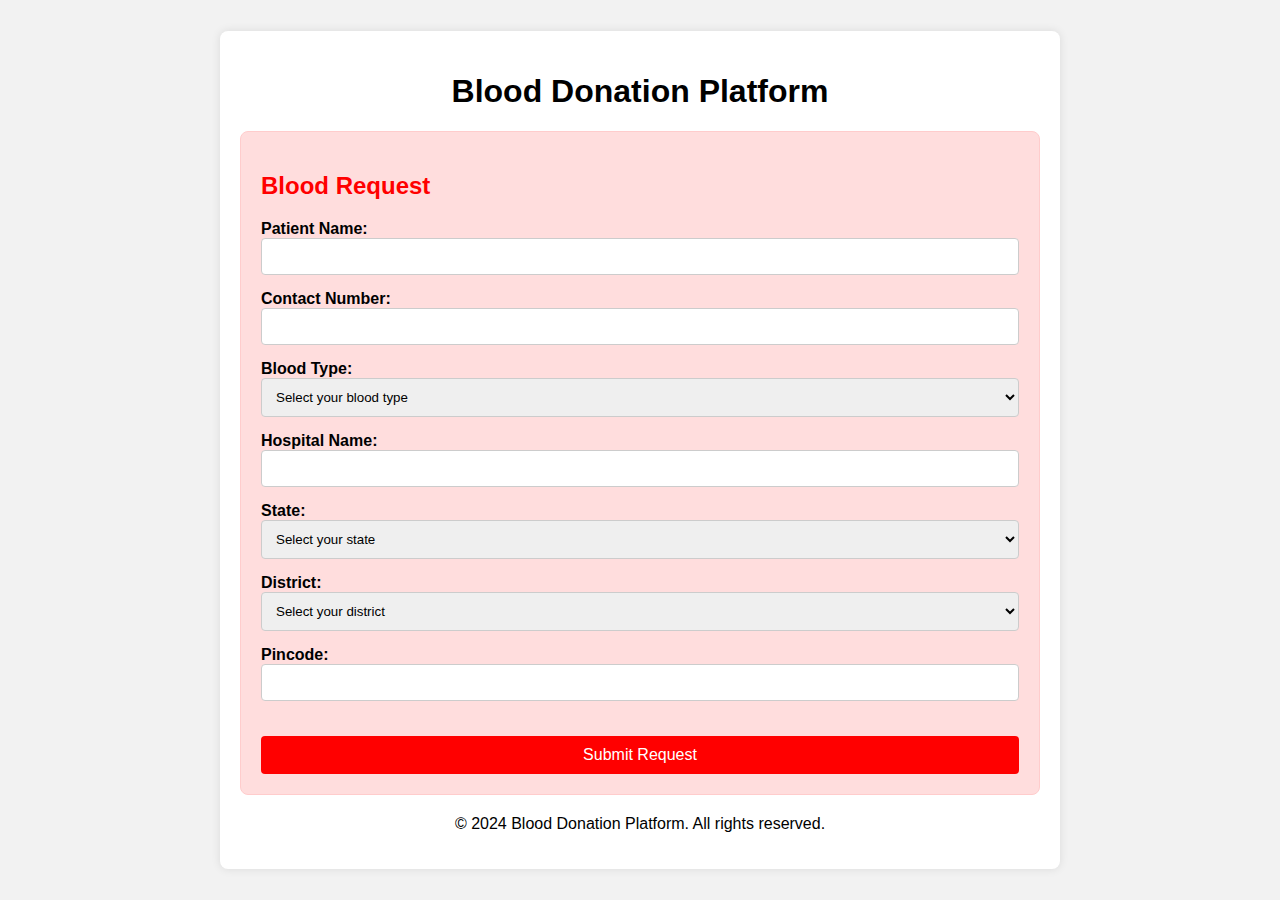
<file: emerg.html>
<!DOCTYPE html>
<html lang="en">
<head>
    <meta charset="UTF-8">
    <meta name="viewport" content="width=device-width, initial-scale=1.0">
    <title>Blood Donation Platform</title>
    <link rel="stylesheet" href="styles2.css">
</head>
<body>
    <div class="container">
        <header>
            <h1>Blood Donation Platform</h1>
        </header>
        
        <main>
            <!-- Emergency Request Section -->
            <section class="emergency-section">
                <h2> Blood Request</h2>
                <form id="emergency-form" action="search.php" method="post" onsubmit="return validateEmergencyForm()">
                    <div class="form-group">
                        <label for="patientName">Patient Name:</label>
                        <input type="text" id="patientName" name="patientName" pattern="[A-Za-z ]+" required>
                    </div>
                    <div class="form-group">
                        <label for="contactNumber">Contact Number:</label>
                        <input type="tel" id="contactNumber" name="contactNumber" pattern="[0-9]+" required>
                    </div>
                    <div class="form-group">
                        <label for="bloodType">Blood Type:</label>
                        <select id="bloodType" name="bloodType" required>
                            <option value="" disabled selected>Select your blood type</option>
                            <option value="A+">A+</option>
                            <option value="A-">A-</option>
                            <option value="B+">B+</option>
                            <option value="B-">B-</option>
                            <option value="AB+">AB+</option>
                            <option value="AB-">AB-</option>
                            <option value="O+">O+</option>
                            <option value="O-">O-</option>
                        </select>
                    </div>
                    <div class="form-group">
                        <label for="hospital">Hospital Name:</label>
                        <input type="text" id="hospital" name="hospital" required>
                    </div>
                    <div class="form-group">
                        <label for="state">State:</label>
                        <select id="state" name="state" required>
                            <option value="" disabled selected>Select your state</option>
                            <option value="Maharashtra">Maharashtra</option>
                            <option value="Karnataka">Karnataka</option>
                            <option value="Tamil Nadu">Tamil Nadu</option>
                            <option value="Andhra Pradesh">Andhra Pradesh</option>
                        </select>
                    </div>
                    <div class="form-group">
                        <label for="district">District:</label>
                        <select id="district" name="district" required>
                            <option value="" disabled selected>Select your district</option>
                        </select>
                    </div>
                    <div class="form-group">
                        <label for="pincode">Pincode:</label>
                        <input type="text" id="pincode" name="pincode" pattern="[0-9]{5,6}" required>
                    </div>
                    <button type="submit">Submit Request</button>
                </form>
            </section>
        </main>
        
        <footer>
            <p>&copy; 2024 Blood Donation Platform. All rights reserved.</p>
        </footer>
    </div>

    <script>
        const stateDistrictMap = {
            'Maharashtra': ['Mumbai', 'Pune', 'Nagpur', 'Thane'],
            'Karnataka': [
                'Bengaluru Urban', 'Belagavi', 'Bidar', 'Chamarajanagara', 'Chikkamagaluru', 'Dakshina Kannada', 
                'Dharwad', 'Kalaburagi', 'Haveri', 'Kolara', 'Mandya', 'Raichur', 'Shivamogga', 'Udupi', 
                'Vijayanagara', 'Uttara Kannada', 'Yadgiri', 'Tumakuru', 'Ramanagara', 'Mysuru', 'Koppala', 
                'Kodagu', 'Hassan', 'Gadag', 'Davanagere', 'Chitradurga', 'Chikkaballapura', 'Vijayapura', 
                'Ballary', 'Bengaluru Rural', 'bagalkot'
            ],
            'Tamil Nadu': ['Chennai', 'Coimbatore', 'Madurai', 'Salem'],
            'Andhra Pradesh': ['Visakhapatnam', 'Vijayawada', 'Guntur', 'Nellore'],
        };

        document.getElementById('state').addEventListener('change', function() {
            const state = this.value;
            const districtSelect = document.getElementById('district');
            districtSelect.innerHTML = '<option value="" disabled selected>Select your district</option>';
            
            if (state in stateDistrictMap) {
                stateDistrictMap[state].forEach(district => {
                    const option = document.createElement('option');
                    option.value = district;
                    option.textContent = district;
                    districtSelect.appendChild(option);
                });
            }
        });

        function validateEmergencyForm() {
            const form = document.getElementById('emergency-form');
            const fields = form.querySelectorAll('input, select');
            for (let field of fields) {
                if (!field.checkValidity()) {
                    alert('Please fill out all required fields correctly.');
                    return false;
                }
            }
            alert('Emergency request submitted successfully!');
            return true;
        }
    </script>
</body>
</html>
</file>
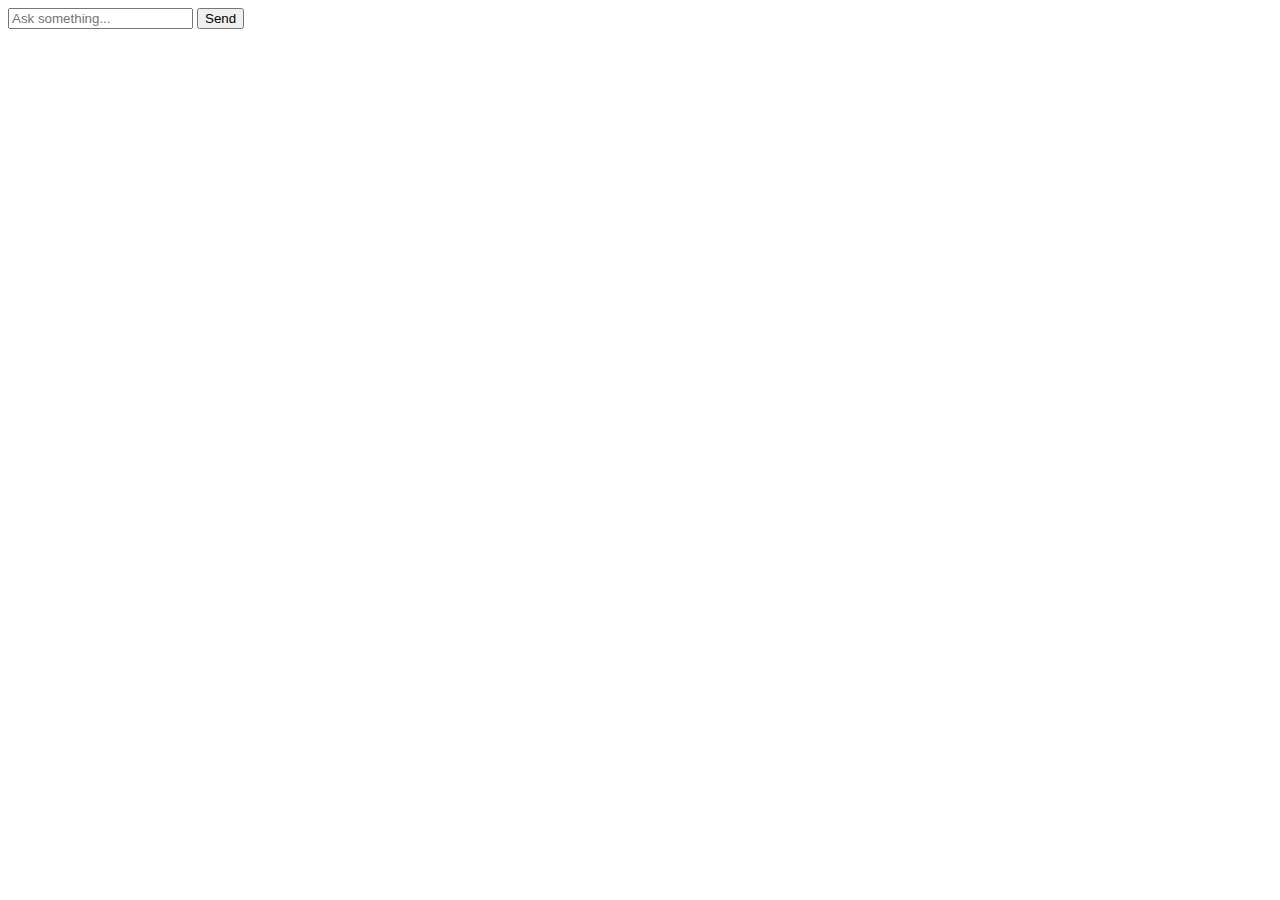
<file: interact.html>
<!DOCTYPE html>
<html lang="en">
<head>
    <meta charset="UTF-8">
    <meta name="viewport" content="width=device-width, initial-scale=1.0">
    <title>PHP Chatbot Integration</title>
</head>
<body>
    <form id="chat-form">
        <input type="text" id="user-input" placeholder="Ask something..." required>
        <button type="submit">Send</button>
    </form>
    <div id="response"></div>

    <script>
        document.getElementById('chat-form').addEventListener('submit', async (e) => {
            e.preventDefault();
            const userInput = document.getElementById('user-input').value;
            
            // Send the user input to the PHP backend script
            const response = await fetch('chatbot.php', {
                method: 'POST',
                headers: { 'Content-Type': 'application/json' },
                body: JSON.stringify({ prompt: userInput })
            });

            // Process and display the response
            const result = await response.text();
            document.getElementById('response').innerText = result;
        });
    </script>
</body>
</html>
</file>
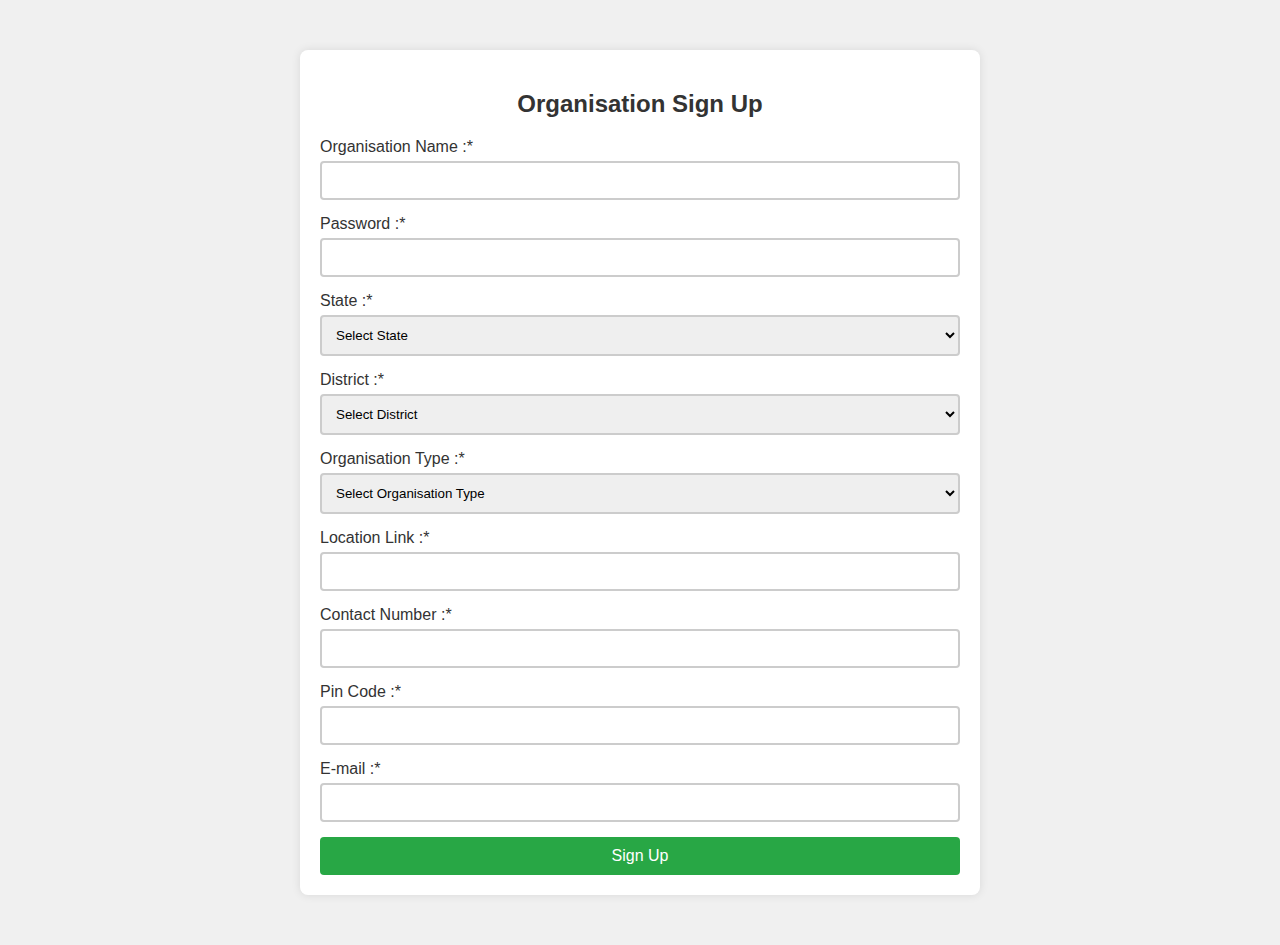
<file: org.html>
<!DOCTYPE html>
<html lang="en">
<head>
    <meta charset="UTF-8">
    <meta name="viewport" content="width=device-width, initial-scale=1.0">
    <title>Organisation Sign Up</title>
    <style>
        body {
            font-family: Arial, sans-serif;
            background-color: #f0f0f0;
            margin: 0;
            padding: 0;
        }
        .container {
            width: 50%;
            margin: 50px auto;
            background-color: #fff;
            padding: 20px;
            box-shadow: 0 0 10px rgba(0, 0, 0, 0.1);
            border-radius: 8px;
        }
        h2 {
            text-align: center;
            color: #333;
        }
        .form-group {
            margin-bottom: 15px;
        }
        label {
            display: block;
            margin-bottom: 5px;
            color: #333;
        }
        input[type="text"],
        input[type="email"],
        input[type="url"],
        input[type="tel"],
        input[type="password"],
        input[type="number"],
        select {
            width: 100%;
            padding: 10px;
            border: 2px solid #ccc;
            border-radius: 4px;
            box-sizing: border-box;
        }
        button {
            width: 100%;
            padding: 10px;
            background-color: #28a745;
            color: #ffffff;
            border: none;
            border-radius: 4px;
            cursor: pointer;
            font-size: 16px;
        }
        button:hover {
            background-color: #218838;
        }
    </style>
</head>
<body>
    <div class="container">
        <h2>Organisation Sign Up</h2>
        <form action="connectorg.php" method="post">
            <div class="form-group">
                <label for="OrganisationName">Organisation Name :*</label>
                <input type="text" id="OrganisationName" name="OrganisationName" maxlength="100" pattern="[A-Za-z\s]+" title="Only alphabets and spaces are allowed" required>
            </div>
            <div class="form-group">
                <label for="password">Password :*</label>
                <input type="password" id="password" name="password" minlength="8" required>
            </div>
            <div class="form-group">
                <label for="state">State :*</label>
                <select id="state" name="state" onchange="populateDistricts()" required>
                    <option value="">Select State</option>
                    <option value="State1">Andhra Pradesh</option>
                    <option value="State2">Assam</option>
                    <option value="State3">Bihar</option>
                    <option value="State4">Chhattisgarh</option>
                    <option value="State5">Goa</option>
                    <option value="State6">Gujarat</option>
                    <option value="State7">Haryana</option>
                    <option value="State8">Jharkhand</option>
                    <option value="State9">Karnataka</option>
                    <option value="State10">Kerala</option>
                    <option value="State11">Madhya Pradesh</option>
                    <option value="State12">Maharashtra</option>
                    <option value="State13">Odisha</option>
                    <option value="State14">Punjab</option>
                    <option value="State15">Rajasthan</option>
               </select>
            </div>
            <div class="form-group">
                <label for="district">District :*</label>
                <select id="district" name="district" required>
                    <option value="">Select District</option>
                </select>
            </div>
            <div class="form-group">
                <label for="organisationType">Organisation Type :*</label>
                <select id="organisationType" name="organisationType" required>
                    <option value="">Select Organisation Type</option>
                    <option value="Hospital">Hospital</option>
                    <option value="College">College</option>
                    <option value="NGO">NGO</option>
                    <option value="Other">Other</option>
                </select>
            </div>
            <div class="form-group">
                <label for="locationLink">Location Link :*</label>
                <input type="url" id="locationLink" name="locationLink" required>
            </div>
            <div class="form-group">
                <label for="contactNumber">Contact Number :*</label>
                <input type="tel" id="contactNumber" name="contactNumber" pattern="[0-9]{10}" title="Please enter a 10-digit phone number" required>
            </div>
            <div class="form-group">
                <label for="pincode">Pin Code :*</label>
                <input type="text" id="pincode" name="pincode" pattern="[1-9][0-9]{5}" title="Please enter a valid 6-digit pin code that does not start with 0" required maxlength="6">
            </div>
            <div class="form-group">
                <label for="email">E-mail :*</label>
                <input type="email" id="email" name="email" pattern="[a-z0-9._%+-]+@[a-z0-9.-]+\.[a-z]{2,}$" title="Please enter a valid email address" required>
            </div>
            <button type="submit">Sign Up</button>
        </form>
    </div>

    <script>
        const districts = {
            'State1': ['Anantapur', 'Chittoor', 'East Godavari', 'Guntur', 'Krishna', 'Kurnool', 'Prakasam', 'Sri Potti Sriramulu Nellor', 'Srikakulam', 'Visakhapatnam', 'Vizianagaram', 'West Godavari', 'YSR Kadapa'],
            'State2': ['Baksa','Barpeta', 'Biswanath', 'Bongaigaon', 'Cachar', 'Charaideo', 'Chirang', 'Darrang', 'Dhemaji', 'Dhubri','Dibrugarh','Dima Hasao', 'Goalpara', 'Golaghat', 'Hailakandi', 'Hojai', 'Jorhat', 'Kamrup', 'Kamrup Metropolitan', 'Karbi Anglong','Karimganj','Kokrajhar', 'Lakhimpur', 'Majuli', 'Morigaon', 'Nagaon', 'Nalbari', 'Sivasagar', 'Sonitpur', 'South Salmara-Mankachar','Tinsukia','Udalguri','West Karbi Anglong' ],
            'State3': ['Araria', 'Arwal', 'Aurangabad', 'Banka', 'Begusarai', 'Bhagalpur', 'Bhojpur', 'Buxar', 'Darbhanga', 'East Champaran', 'Gaya', 'Gopalganj', 'Jamui', 'Jehanabad', 'Kaimur', 'Katihar', 'Khagaria', 'Kishanganj', 'Lakhisarai', 'Madhepura','Madhubani', 'Munger', 'Muzaffarpur', 'Nalanda', 'Nawada', 'Patna', 'Purnia', 'Rohtas', 'Saharsa', 'Samastipur','Saran','Sheikhpura','Sheohar','Sitamarhi','Siwan','Supaul','Vaishali','West Champaran'],
            'State4': ['Balod','Baloda Bazar', 'Balrampur', 'Bastar', 'Bemetara', 'Bijapur', 'Bilaspur', 'Dantewada', 'Dhamtari', 'Durg', 'Gariaband','Gaurela-Pendra-Marwahi', 'Janjgir-Champa', 'Jashpur', 'Kabirdham', 'Kanker', 'Kondagaon', 'Korba', 'Koriya', 'Mahasamund', 'Mungeli','Narayanpur', 'Raigarh', 'Raipur', 'Rajnandgaon', 'Sukma', 'Surajpur', 'Surguja'],
            'State5': ['North Goa', 'South Goa'],
            'State6': ['Ahmedabad','Amreli', 'Anand', 'Aravalli','Banaskantha', 'Bharuch', 'Bhavnagar', 'Botad', 'Chhota Udaipur', 'Dahod', 'Dang', 'Devbhoomi Dwarka', 'Gandhinagar', 'Gir Somnath','Jamnagar', 'Junagadh', 'Kheda', 'Kutch', 'Mahisagar', 'Mehsana', 'Morbi', 'Narmada', 'Navsari', 'Panchmahal','Patan', 'Porbandar', 'Rajkot', 'Sabarkantha', 'Surat', 'Surendranagar', 'Tapi', 'Vadodara', 'Valsad'],
            'State7': ['Ambala', 'Bhiwani', 'Charkhi Dadri','Faridabad','Fatehabad', 'Gurugram', 'Hisar','Jhajjar', 'Jind', 'Kaithal', 'Karnal', 'Kurukshetra', 'Mahendragarh', 'Palwal', 'Panchkula', 'Panipat', 'Rewari','Rohtak', 'Sirsa', 'Sonipat', 'Yamunanagar'],
            'State8': ['Bokaro', 'Chatra', 'Deoghar','Dhanbad','Dumka', 'East Singhbhum', 'Garhwa','Giridih', 'Godda', 'Gumla', 'Hazaribagh', 'Jamtara', 'Khunti', 'Koderma', 'Latehar','Lohardaga','Pakur','Palamu','Ramgarh','Ranchi','Sahebganj','Seraikela Kharsawan','Simdega','West Singhbhum'],
            'State9': ['Bagalkote', 'Ballari', 'Belagavi','Bengaluru Rural','Bengaluru Urban','Bidar','Chamarajanagara','Chikkaballapur','Chikkamagaluru','Chitradurga','Dakshina Kannada','Davanagere','Dharwad','Gadag','Hassan','Haveri','Kalaburagi','Kodagu','Kolar','Koppal','Mandya','Mysuru','Raichur','Ramanagara','Shivamogga','Tumakuru','Udupi','Uttara Kannada','Vijayapura','Yadgir'],
            'State10': ['Alappuzha','Ernakulam','Idukki','Kannur','Kasaragod','Kollam','Kottayam','Kozhikode','Malappuram','Palakkad','Pathanamthitta','Thiruvananthapuram','Thrissur','Wayanad'],
            'State11': ['Agar Malwa', 'Alirajpur', 'Anuppur','Ashoknagar','Balaghat', 'Barwani', 'Betul','Bhind','Bhopal','Burhanpur','Chachaura','Chhatarpur','Chhindwara','Damoh','Datia','Dewas','Dhar','Dindori','Guna','Gwalior','Harda','Hoshangabad','Indore','Jabalpur','Jhabua','Katni','Khandwa','Khargone','Mandla','Mandsaur','Morena','Narmadapuram','Narsinghpur','Neemuch','Niwari','Panna','Raisen','Rajgarh','Ratlam','Rewa','Sagar','Satna','Sehore','Seoni','Shahdol','Shajapur','Sheopur','Shivpuri','Sidhi','Singrauli','Tikamgarh','Ujjain','Umaria','Vidisha'],
            'State12': ['Ahmednagar','Akola','Amravati','Aurangabad','Beed','Bhandara','Buldhana','Chandrapur','Dhule','Gadchiroli','Gondia','Hingoli','Jalgaon','Jalna','Kolhapur','Latur','Mumbai City','Mumbai Suburban','Nagpur','Nanded','Nandurbar','Nashik','Osmanabad','Palghar','Parbhani','Pune','Raigad','Ratnagiri','Sangli','Satara','Sindhudurg','Solapur','Thane','Wardha','Washim','Yavatmal'],
            'State13': ['Angul','Balangir','Balasore','Bargarh','Bhadrak','Boudh','Cuttack','Deogarh','Dhenkanal','Gajapati','Ganjam','Jagatsinghpur','Jajpur','Jharsuguda','Kalahandi','Kandhamal','Kendrapara','Kendujhar','Khordha','Koraput','Malkangiri','Mayurbhanj','Nabarangpur','Nayagarh','Nuapada','Puri','Rayagada','Sambalpur','Subarnapur','Sundargarh'],
            'State14': ['Amritsar','Barnala','Bathinda','Faridkot','Fatehgarh Sahib','Fazilka','Ferozepur','Gurdaspur','Hoshiarpur','Jalandhar','Kapurthala','Ludhiana','Mansa','Moga','Mohali','Muktsar','Pathankot','Patiala','Rupnagar','Sangrur','Shaheed Bhagat Singh Nagar','Tarn Taran'],
            'State15': ['Ajmer','Alwar','Banswara','Baran','Barmer','Bharatpur','Bhilwara','Bikaner','Bundi','Chittorgarh','Churu','Dausa','Dholpur','Dungarpur','Hanumangarh','Jaipur','Jaisalmer','Jalore','Jhalawar','Jhunjhunu','Jodhpur','Karauli','Kota','Nagaur','Pali','Pratapgarh','Rajsamand','Sawai Madhopur','Sikar','Sirohi','Sri Ganganagar','Tonk','Udaipur']
        };

        function populateDistricts() {
            const stateSelect = document.getElementById('state');
            const districtSelect = document.getElementById('district');
            const selectedState = stateSelect.value;

            districtSelect.innerHTML = '<option value="">Select District</option>';
            if (selectedState) {
                const districtArray = districts[selectedState];
                districtArray.forEach(district => {
                    const option = document.createElement('option');
                    option.value = district;
                    option.textContent = district;
                    districtSelect.appendChild(option);
                });
            }
        }
    </script>
</body>
</html>
</file>
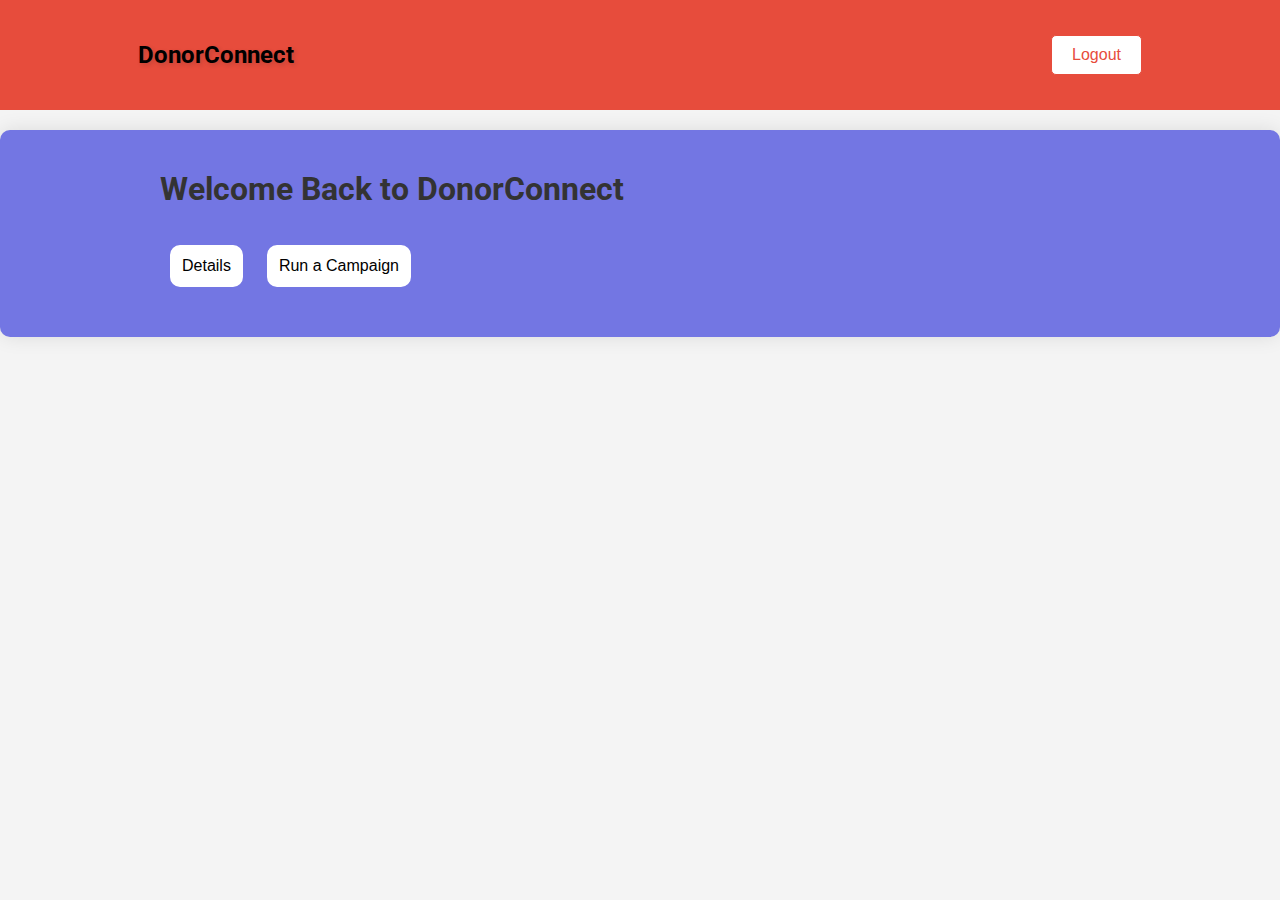
<file: orgpage.html>
<!DOCTYPE html>
<html lang="en">
<head>
   <meta charset="UTF-8">
   <meta name="viewport" content="width=device-width, initial-scale=1.0">
   <title>Document</title>
   <style>
/* Google Fonts */
@import url('https://fonts.googleapis.com/css2?family=Roboto:wght@400;500;700&display=swap');

body {
   font-family: 'Roboto', sans-serif;
   margin: 0;
   padding: 0;
   background-color: #f4f4f4;
   color: #333;
}

header {
   background: #e74c3c;
   color: #fff;
   padding: 25px 0;
}

header .container {
   display: flex;
   justify-content: space-between;
   align-items: center;
}

header h1 {
   margin: 0;
   font-size: 1.5em;
}

header h1 i {
   margin-right: 10px;
}

nav ul {
   list-style: none;
   margin: 0;
   padding: 0;
   display: flex;
}

nav ul li {
   margin-left: 20px;
}

nav ul li a {
   color: #fff;
   text-decoration: none;
   font-weight: 500;
   transition: color 0.3s;
}

nav ul li a:hover {
   color: #f4f4f4;
}

main {
   padding: 40px 0;
}

.container {
   width: 80%;
   max-width: 1200px;
   margin: 0 auto;
}

section {
   margin: 20px 0;
   padding: 40px;
   background: #7376e3;
   border-radius: 10px;
   box-shadow: 0 0 20px rgba(0, 0, 0, 0.1);
}

section h2 {
   margin-top: 0;
   font-size: 2em;
}

form label {
   display: block;
   margin: 15px 0 5px;
}

form input,
form select,
form button {
   width: 100%;
   padding: 15px;
   margin: 5px 0 20px;
   font-size: 1em;
   border: 1px solid #ddd;
   border-radius: 5px;
}

form input:focus,
form select:focus,
form button:focus {
   outline: none;
   border-color: #e74c3c;
}

form button {
   background: #e74c3c;
   color: #fff;
   border: none;
   cursor: pointer;
   transition: background 0.3s;
}

form button:hover {
   background: #c0392b;
}

h1 {
   color: #000000;
   text-shadow: 2px 2px 4px rgba(54, 38, 38, 0.2);
   animation: fadeIn 2s ease-in-out;
}

select, button {
   padding: 10px;
   margin: 10px;
   border-radius: 10px;
   border: 2px solid #fff;
   background-color: #fff;
   font-size: 16px;
   cursor: pointer;
   transition: background-color 0.3s ease, transform 0.3s ease;
}

select:hover, button:hover {
   background-color: #f0f0f0;
   transform: scale(1.05);
}

.info {
   background:#e2d484;
   padding: 20px;
   border-radius: 15px;
   box-shadow: 0 4px 12px rgba(0, 0, 0, 0.1);
   max-width: 600px;
   margin-top: 20px;
   animation: fadeIn 1s ease-in-out;
}

.info h2 {
   color: #ff6f61;
}

.info p {
   font-size: 16px;
   line-height: 1.6;
}

.info strong {
   color: #ff6f61;
}

@keyframes pulse {
   0% { box-shadow: 0 0 0 0 rgba(255, 111, 97, 0.7); }
   70% { box-shadow: 0 0 0 10px rgba(255, 111, 97, 0); }
   100% { box-shadow: 0 0 0 0 rgba(255, 111, 97, 0); }
}

button {
   animation: pulse 2s infinite;
}

.content-container {
   background: #e2d484;
   padding: 30px;
   border-radius: 15px;
   box-shadow: 0 4px 12px rgba(0, 0, 0, 0.1);
   max-width: 600px;
   margin: 20px;
   animation: fadeIn 1s ease-in-out;
}

.login .h2 {
   color: #ff6f61;
   text-align: left;
   margin-bottom: 20px;
}

p {
   font-size: 16px;
   line-height: 1.6;
   margin: 10px 0;
}

p strong {
   color: #ff6f61;
}

@keyframes fadeIn {
   from {
       opacity: 0;
       transform: translateY(20px);
   }
   to {
       opacity: 1;
       transform: translateY(0);
   }
}

#myths-facts {
   margin: 20px 0;
   padding: 40px;
   background: #fff;
   border-radius: 10px;
   box-shadow: 0 0 20px rgba(0, 0, 0, 0.1);
   text-align: left;
   background-color: #d76b5f;
}

#myths-facts .content-container {
   max-width: 800px;
   margin: 0 auto;
}

#myths-facts h2 {
   text-align:left;
   font-size: 2em;
   margin-bottom: 20px;
}

#myths-facts p {
   font-size: 1.2em;
   line-height: 1.6;
}

#more {
   display: none;
}

#read-more-btn1 {
   display: inline-block;
   background: #e74c3c;
   color: #fff;
   border: none;
   padding: 10px 20px;
   font-size: 1em;
   cursor: pointer;
   transition: background 0.3s;
   margin-top: 20px;
   border-radius: 5px;
}

#read-more-btn1:hover {
   background: #c0392b;
}

#login{
   background-color: #d76b5f;
}
</style>
   <script>
       function confirmLogout() {
           if (confirm("Are you sure you want to log out?")) {
               window.location.href = "index.html";
           }
       }
   </script>
</head>
<body>
   <header>
       <div class="container">
           <h1><i class="fas fa-heartbeat"></i> DonorConnect</h1>
           <button onclick="confirmLogout()" style="margin-left:auto; background-color: #fff; color: #e74c3c; border: 1px solid #e74c3c; padding: 10px 20px; border-radius: 5px; cursor: pointer;">Logout</button>
       </div>
   </header>
   <section id="home">
       <div class="container">
           <h2>Welcome Back to DonorConnect</h2>
           <button onclick="window.location.href='#signup'">Details</button>
           <button onclick="window.location.href='campaign.html'">Run a Campaign</button>
       </div>
   </section>
</body>
</html>
</file>
<file: styles1.css>
/* Google Fonts */
@import url('https://fonts.googleapis.com/css2?family=Roboto:wght@400;500;700&display=swap');

body {
    font-family: 'Roboto', sans-serif;
    margin: 0;
    padding: 0;
    background-color: #f4f4f4;
    color: #333;
}

header {
    background: #e74c3c;
    color: #fff;
    padding: 25px 0;
}

header .container {
    display: flex;
    justify-content: space-between;
    align-items: center;
}

header h1 {
    margin: 0;
    font-size: 1.5em;
}

header h1 i {
    margin-right: 10px;
}

nav ul {
    list-style: none;
    margin: 0;
    padding: 0;
    display: flex;
}

nav ul li {
    margin-left: 20px;
}

nav ul li a {
    color: #fff;
    text-decoration: none;
    font-weight: 500;
    transition: color 0.3s;
}

nav ul li a:hover {
    color: #f4f4f4;
}

main {
    padding: 40px 0;
}

.container {
    width: 80%;
    max-width: 1200px;
    margin: 0 auto;
    /* text-align: left; */
}

section {
    margin: 20px 0;
    padding: 40px;
    background: #fff;
    border-radius: 10px;
    box-shadow: 0 0 20px rgba(0, 0, 0, 0.1);
}

section h2 {
    margin-top: 0;
    font-size: 2em;
}

form label {
    display: block;
    margin: 15px 0 5px;
}

form input,
form select,
form button {
    width: 100%;
    padding: 15px;
    margin: 5px 0 20px;
    font-size: 1em;
    border: 1px solid #ddd;
    border-radius: 5px;
}

form input:focus,
form select:focus,
form button:focus {
    outline: none;
    border-color: #e74c3c;
}

form button {
    background: #e74c3c;
    color: #fff;
    border: none;
    cursor: pointer;
    transition: background 0.3s;
}

form button:hover {
    background: #c0392b;
}

footer {
    background: #333;
    color: #fff;
    text-align: center;
    padding: 15px 0;
}

footer p {
    margin: 0;
}

/* Home section styles */
#home {
    text-align: center;
    color: #fff;
    padding: 100px 0;
    border-radius: 0 0 10px 10px;
    margin-bottom: 20px;
}

#home h2 {
    font-size: 2.5em;
    margin-bottom: 20px;
}

#home p {
    font-size: 1.2em;
    margin-bottom: 30px;
}

#home button {
    background: #fff;
    color: #e74c3c;
    border: 2px solid #fff;
    padding: 15px 30px;
    font-size: 1.2em;
    cursor: pointer;
    transition: background 0.3s, color 0.3s;
}

#home button:hover {
    background: #e74c3c;
    color: #fff;
}

/* body {
    font-family: 'Roboto', sans-serif;
    margin: 0;
    padding: 0;
    background-color: #f4f4f4;
    color: #333;
} */
#emergency-btn{
    text-decoration: none;
}

footer {
    background: #e74c3c;
    color: #fff;
    padding: 40px 0;
    margin-top: 40px;
}

footer .container {
    display: flex;
    flex-wrap: wrap;
    justify-content: space-between;
    width: 80%;
    max-width: 1200px;
    margin: 0 auto;
}

.footer-section {
    flex: 1;
    min-width: 200px;
    margin: 10px 20px;
}

.footer-section h3 {
    border-bottom: 2px solid #fff;
    padding-bottom: 10px;
    margin-bottom: 20px;
    font-size: 1.2em;
}

.footer-section p {
    margin: 0 0 20px;
}

.footer-section ul {
    list-style: none;
    padding: 0;
    margin: 0;
}

.footer-section ul li {
    margin: 10px 0;
}

.footer-section ul li a {
    color: #fff;
    text-decoration: none;
    transition: color 0.3s;
}

.footer-section ul li a:hover {
    color: #ddd;
}

.footer-section .social-icons a {
    color: #fff;
    margin: 0 10px;
    text-decoration: none;
    transition: color 0.3s;
}

.footer-section .social-icons a:hover {
    color: #ddd;
}

.footer-section form {
    display: flex;
    flex-wrap: wrap;
}

.footer-section form input {
    flex: 1;
    padding: 10px;
    border: none;
    border-radius: 5px 0 0 5px;
    margin-right: -1px;
}

.footer-section form button {
    padding: 10px 20px;
    border: none;
    background: #333;
    color: #fff;
    border-radius: 0 5px 5px 0;
    cursor: pointer;
    transition: background 0.3s;
}

.footer-section form button:hover {
    background: #555;
}

/* Styles for the 'Know Your Blood' section */
#know-blood {
    margin: 20px 0;
    padding: 40px;
    background: #fff;
    border-radius: 10px;
    box-shadow: 0 0 20px rgba(0, 0, 0, 0.1);
    text-align: left;
    background-color:#e2d484;
}

#know-blood .blood-content {
    max-width: 800px;
    margin: 0 auto;
}

#know-blood h2 {
    text-align: center;
    font-size: 2em;
    margin-bottom: 20px;
}

#know-blood p {
    font-size: 1.2em;
    line-height: 1.6;
}

#more {
    display: none;
}

#read-more-btn {
    display: inline-block;
    background: #e74c3c;
    color: #fff;
    border: none;
    padding: 10px 20px;
    font-size: 1em;
    cursor: pointer;
    transition: background 0.3s;
    margin-top: 20px;
    border-radius: 5px;
}

#read-more-btn:hover {
    background: #c0392b;
}
</file>
<file: styles2.css>
body {
    font-family: Arial, sans-serif;
    background-color: #f2f2f2;
    margin: 0;
    padding: 0;
    display: flex;
    justify-content: center;
    align-items: center;
    min-height: 100vh;
    flex-direction: column;
    transition: background-color 0.3s ease;
}

body.dark-mode {
    background-color: #333;
    color: #fff;
}

.container {
    background-color: #fff;
    padding: 20px;
    border-radius: 8px;
    box-shadow: 0 0 10px rgba(0, 0, 0, 0.1);
    width: 90%;
    max-width: 800px;
    margin: 20px;
    transition: background-color 0.3s ease, box-shadow 0.3s ease;
}

header {
    text-align: center;
    margin-bottom: 20px;
    animation: fadeIn 1s ease;
}

footer {
    text-align: center;
    margin-top: 20px;
    animation: fadeIn 1s ease;
}

.emergency-section {
    background-color: #ffdddd;
    padding: 20px;
    border: 1px solid #ffcccc;
    border-radius: 8px;
    animation: fadeInUp 1s ease;
}

.emergency-section h2 {
    color: #ff0000;
    margin-bottom: 20px;
    transition: color 0.3s ease;
}

form {
    display: flex;
    flex-direction: column;
    animation: fadeInUp 1s ease;
}

.form-group {
    margin-bottom: 15px;
}

label {
    margin-bottom: 5px;
    font-weight: bold;
}

input, select, textarea {
    padding: 10px;
    border: 1px solid #ccc;
    border-radius: 4px;
    width: 100%;
    box-sizing: border-box;
    transition: border-color 0.3s ease, box-shadow 0.3s ease;
}

input:focus, select:focus, textarea:focus {
    border-color: #ff0000;
    box-shadow: 0 0 5px rgba(255, 0, 0, 0.5);
}

textarea {
    resize: vertical;
    height: 100px;
}

button {
    background-color: #ff0000;
    color: white;
    padding: 10px;
    border: none;
    border-radius: 4px;
    cursor: pointer;
    margin-top: 20px;
    font-size: 16px;
    transition: background-color 0.3s ease, transform 0.3s ease;
}

button:hover {
    background-color: #cc0000;
    transform: scale(1.05);
}

/* Animations */
@keyframes fadeIn {
    from { opacity: 0; }
    to { opacity: 1; }
}

@keyframes fadeInUp {
    from {
        opacity: 0;
        transform: translateY(20px);
    }
    to {
        opacity: 1;
        transform: translateY(0);
    }
}

/* Responsive Design */
@media (max-width: 600px) {
    .container {
        padding: 10px;
    }

    input, select, textarea {
        padding: 8px;
    }

    button {
        padding: 8px;
        font-size: 14px;
    }
}
</file>
